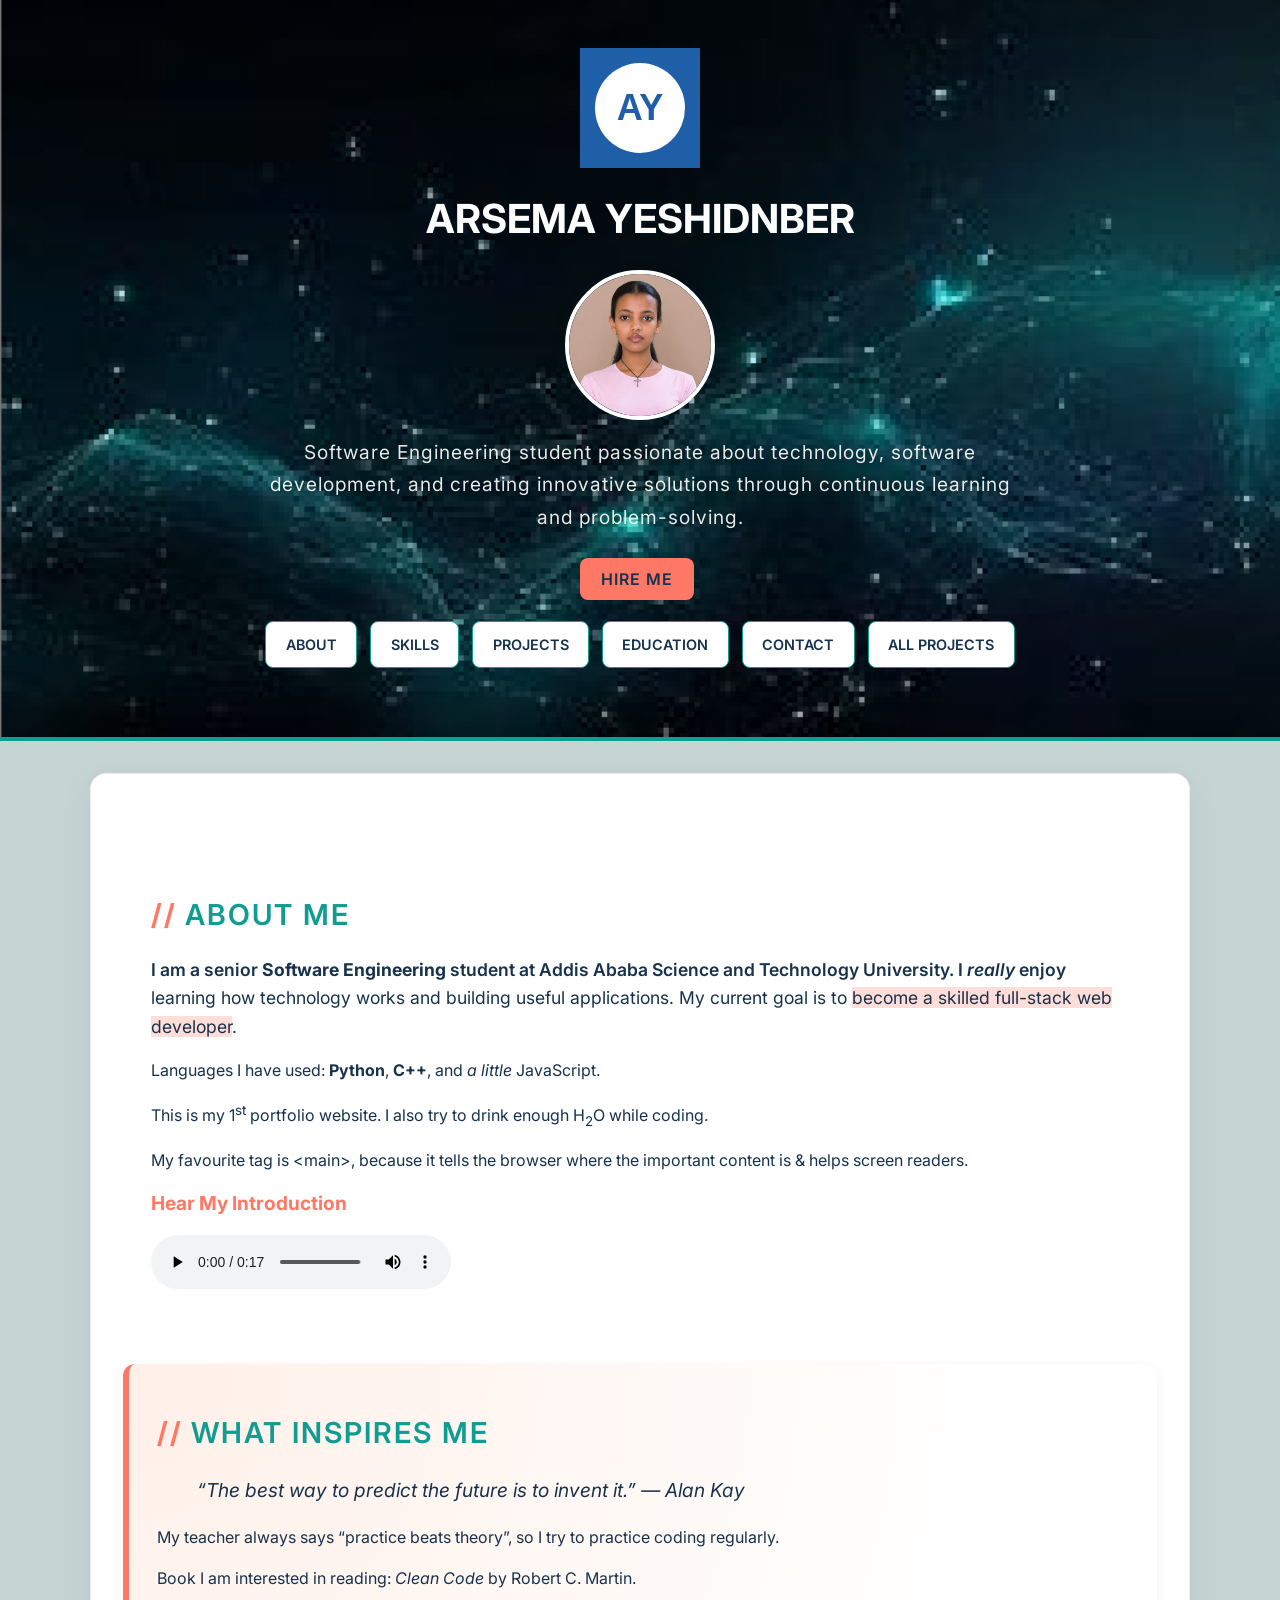
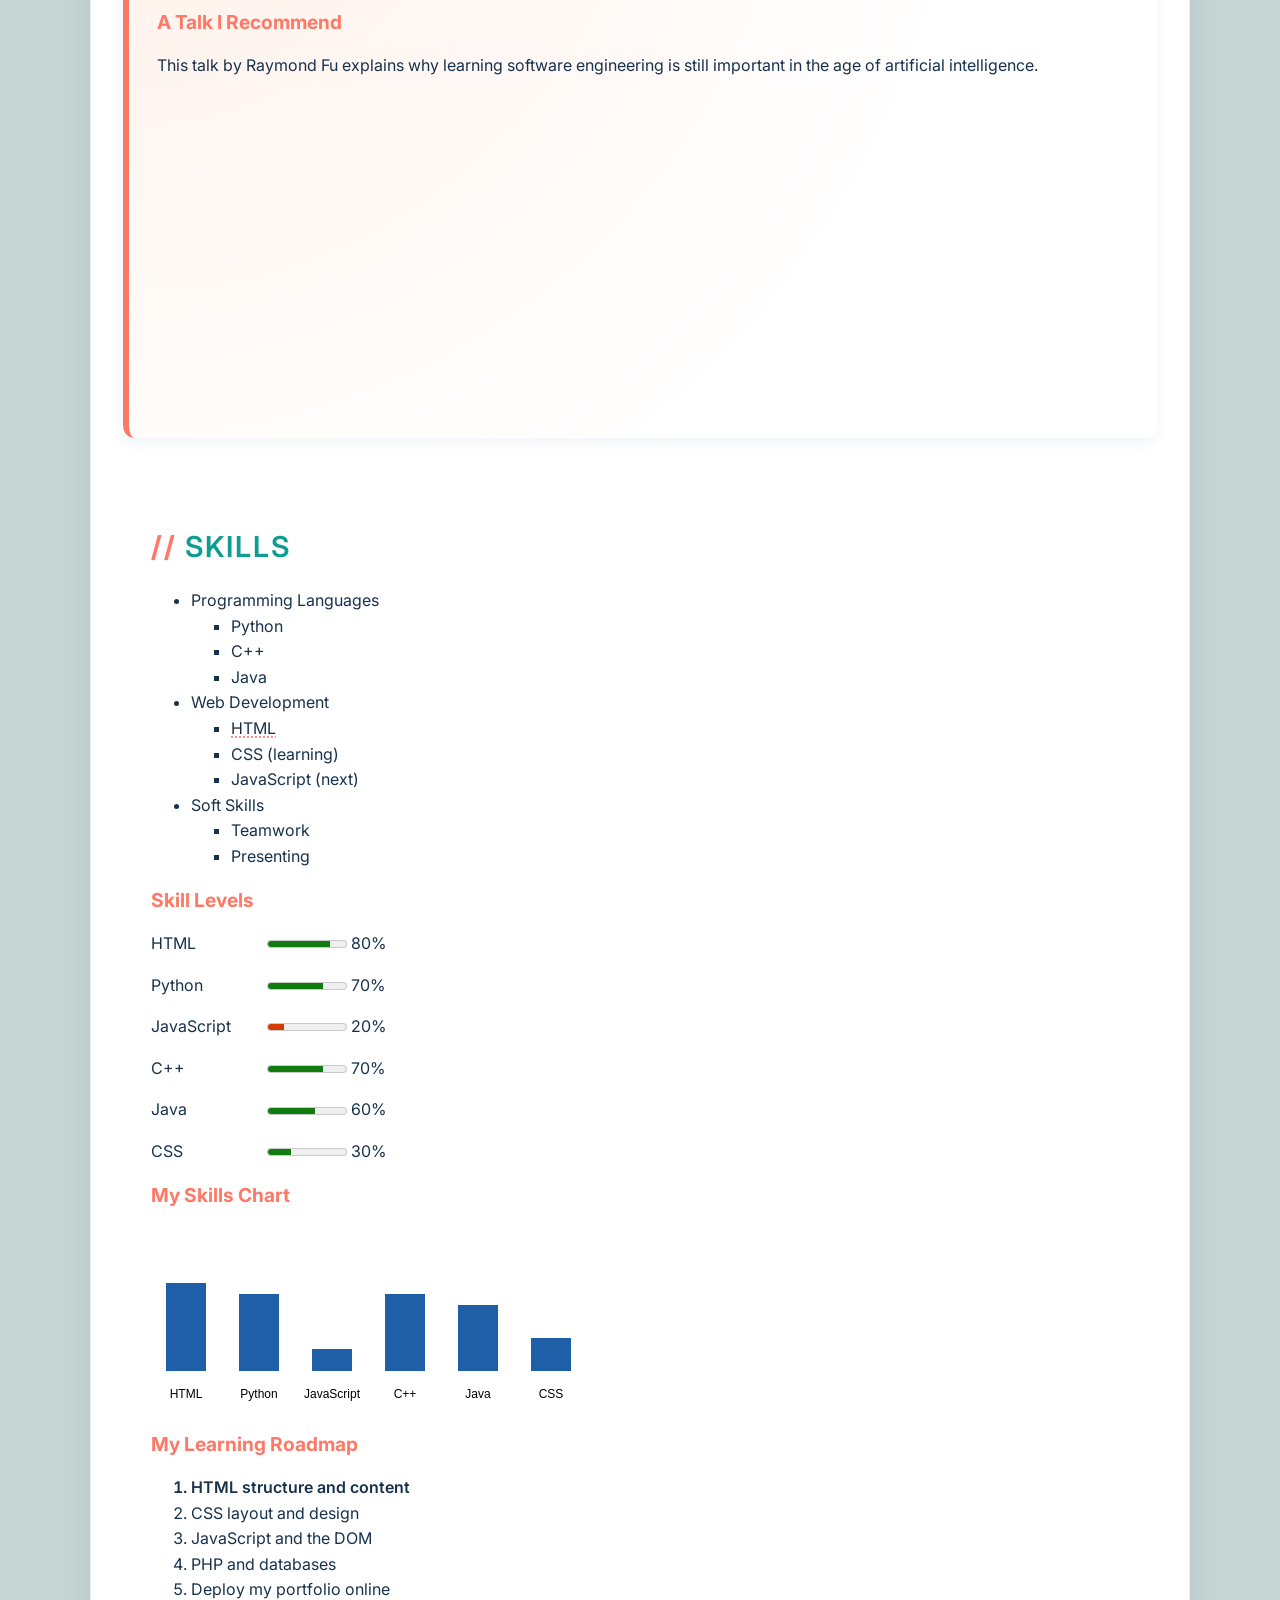
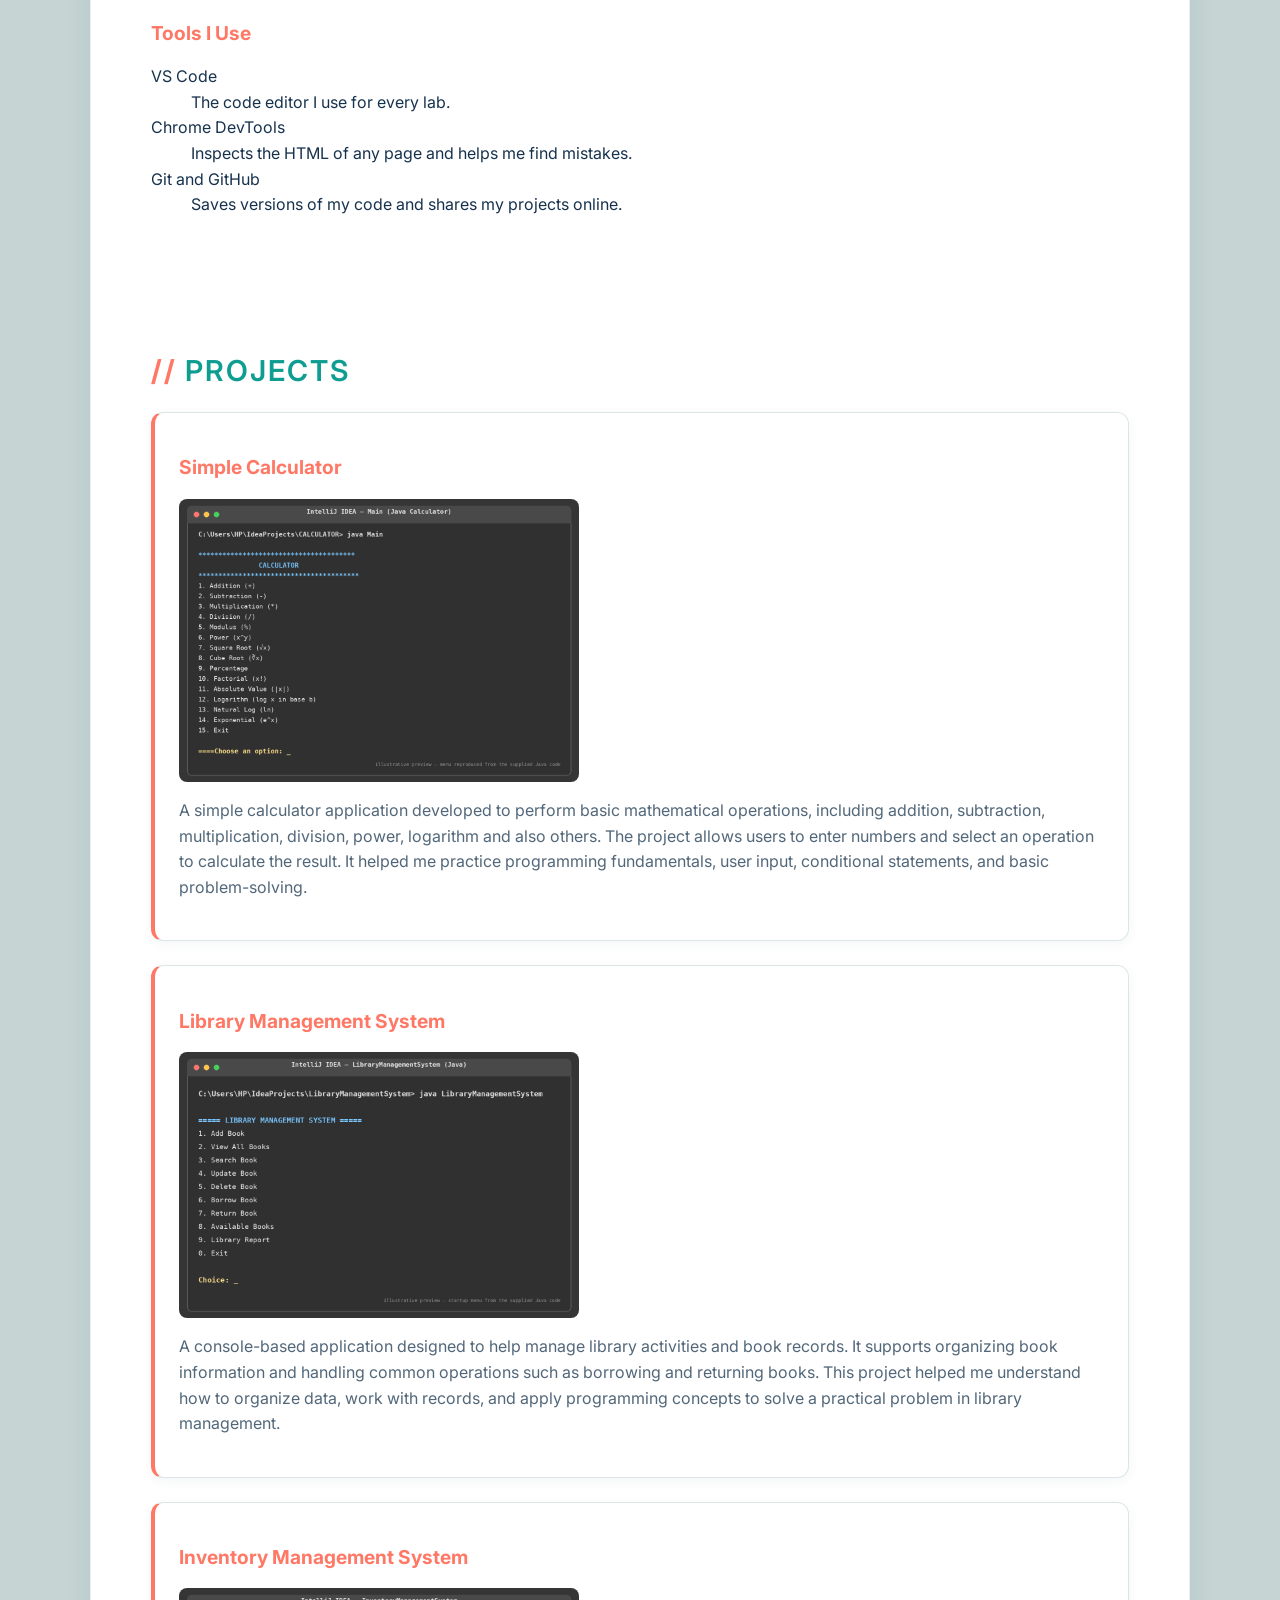
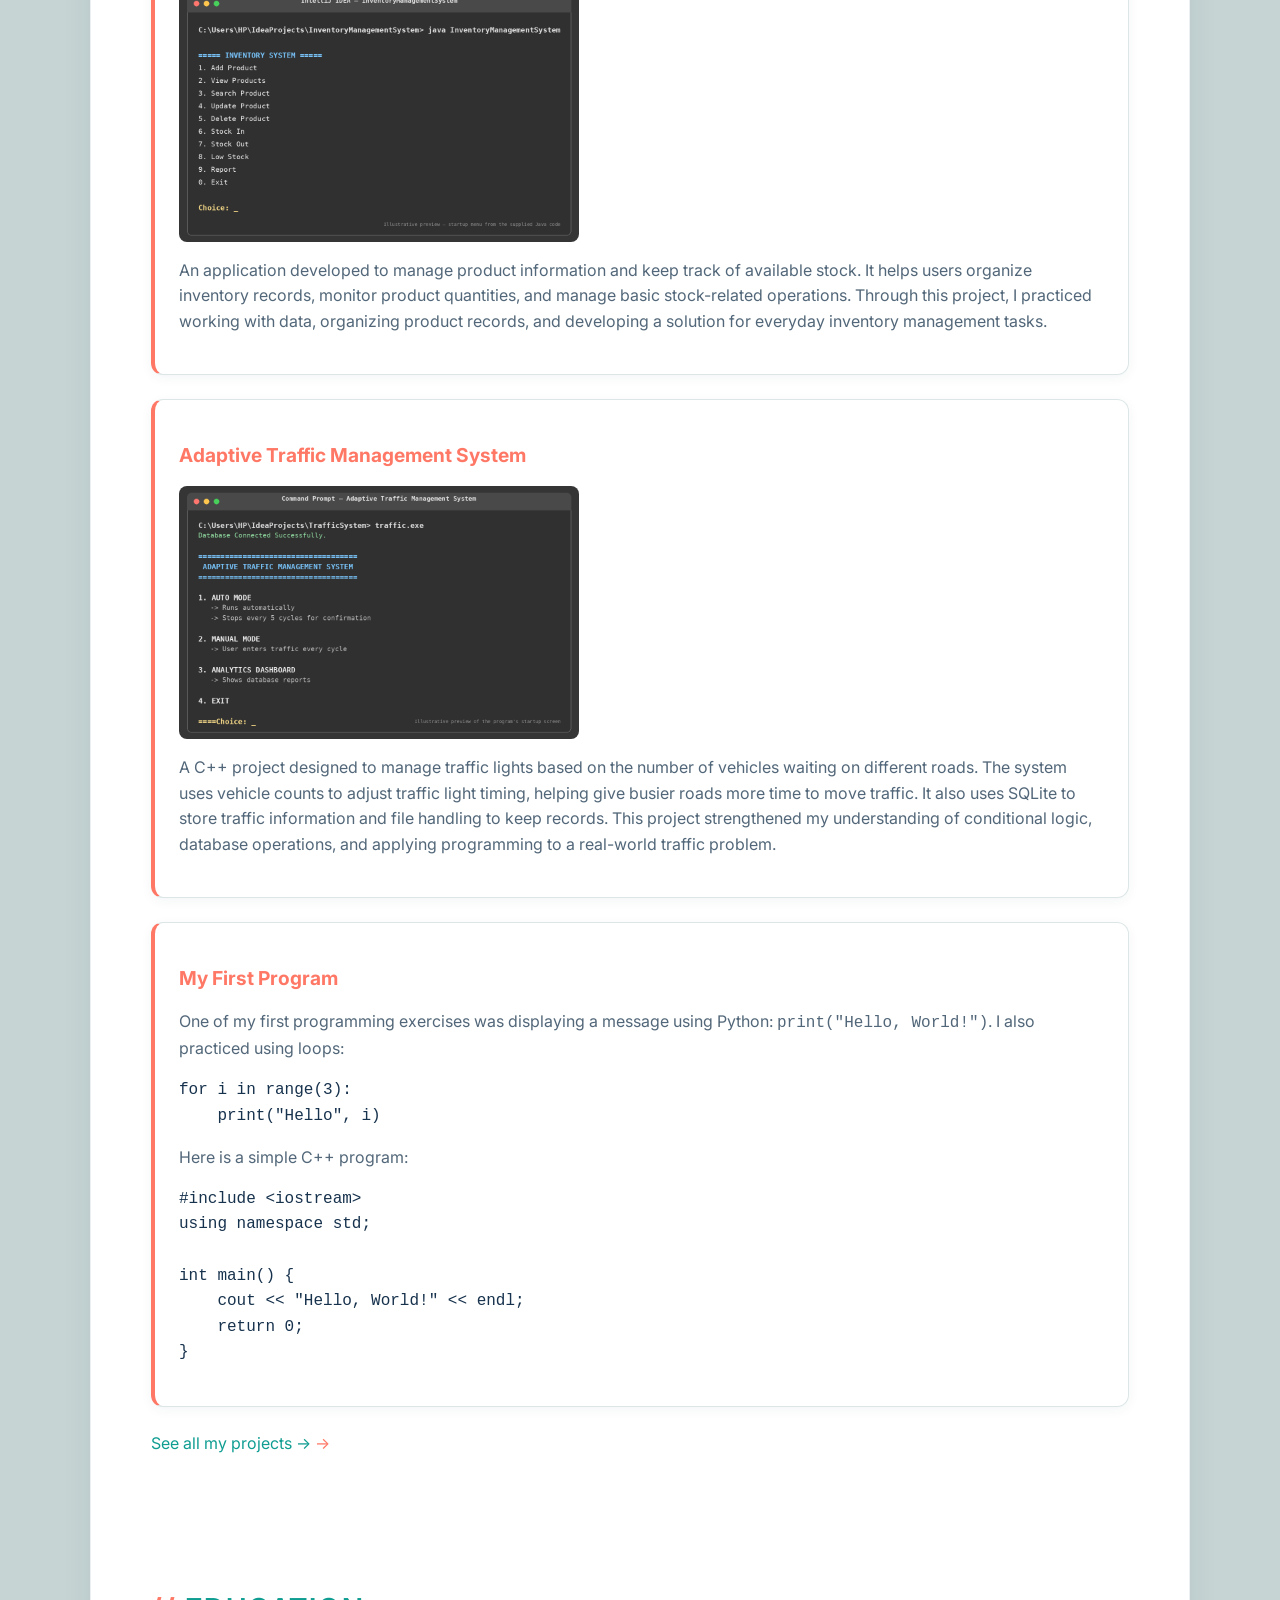
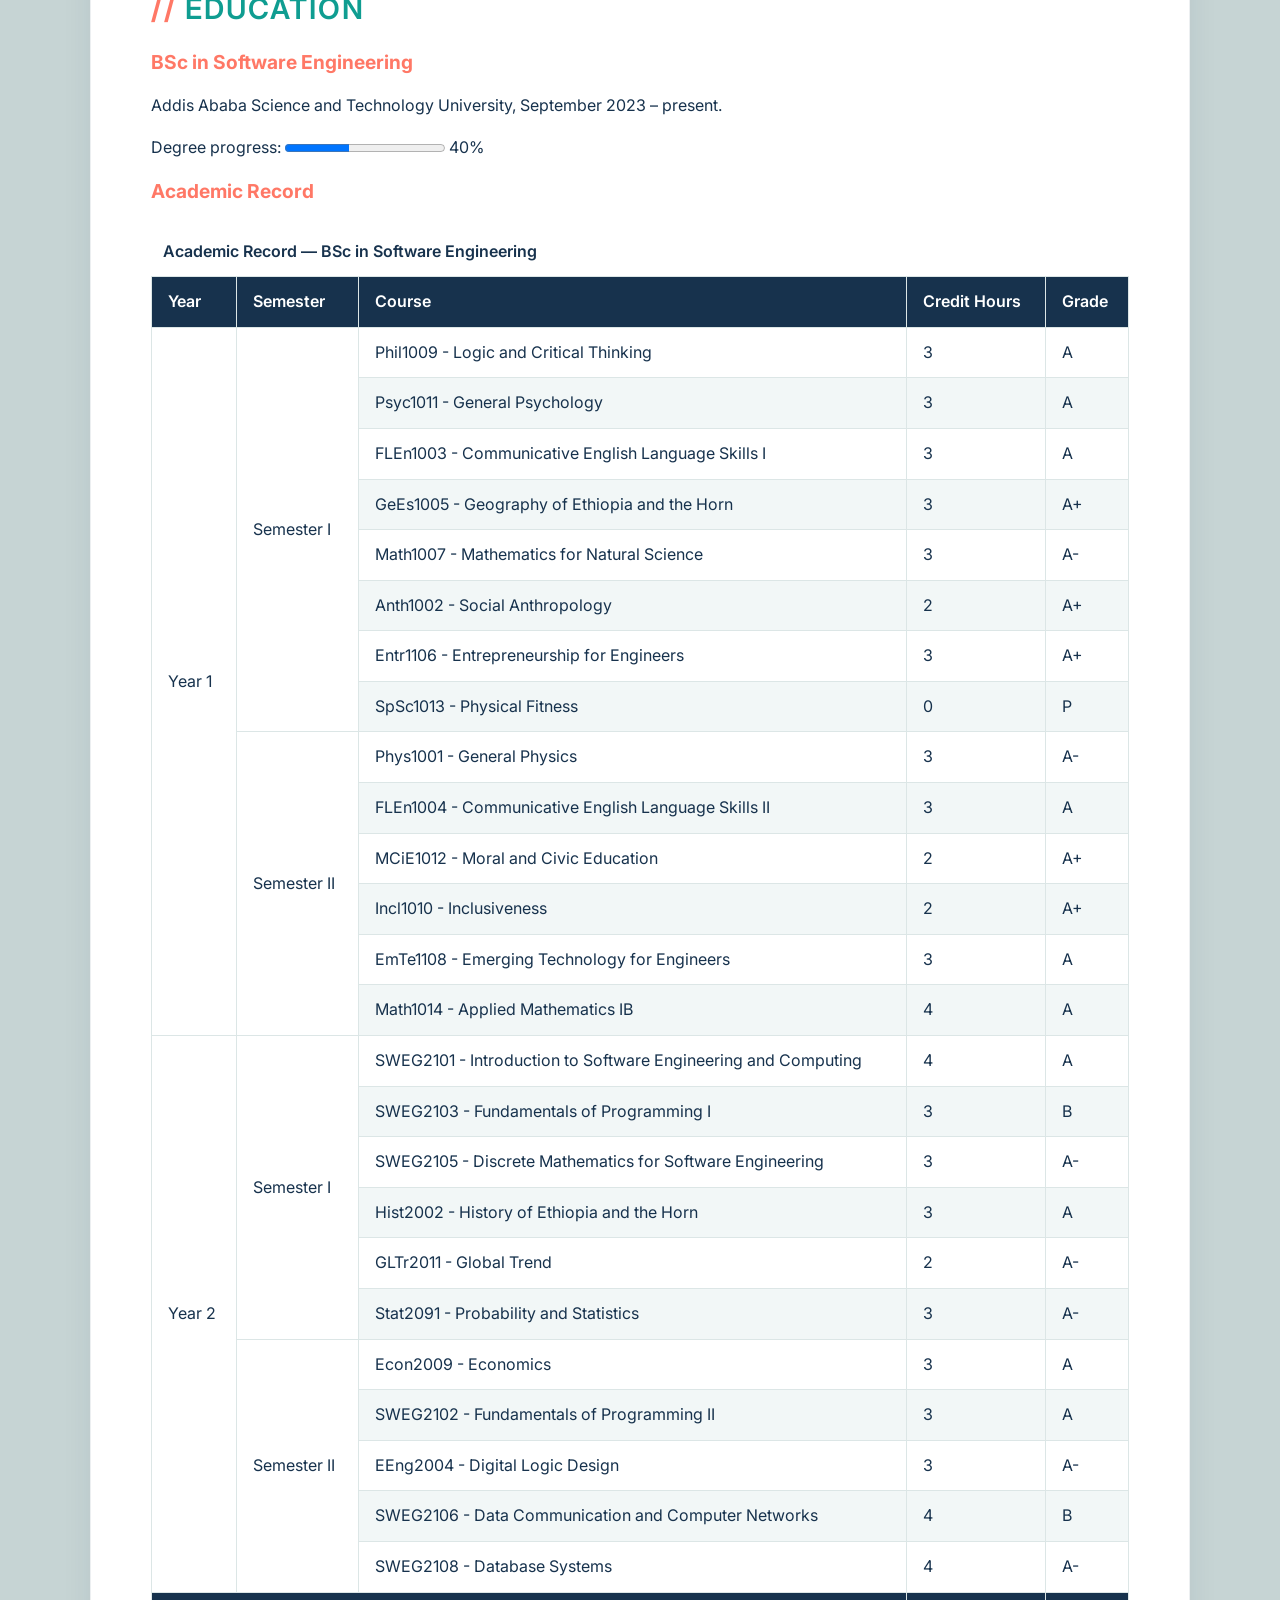
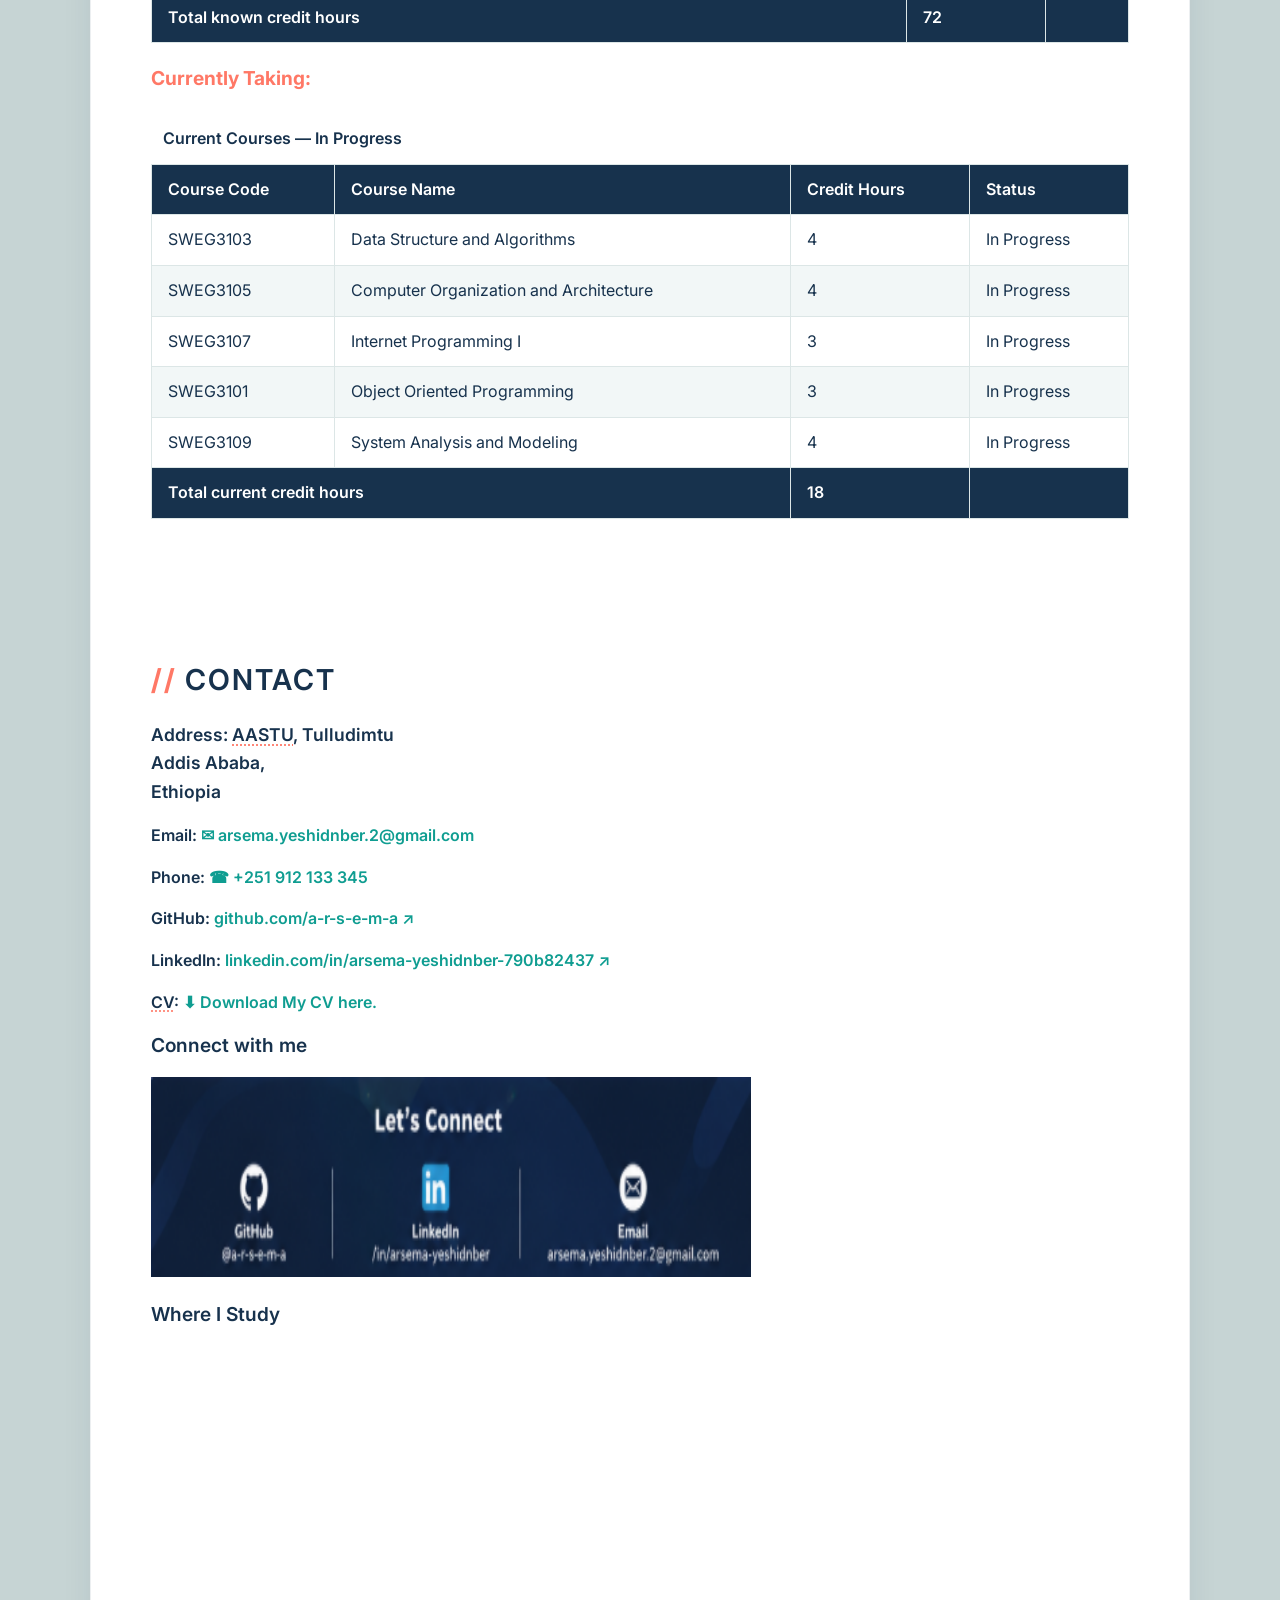
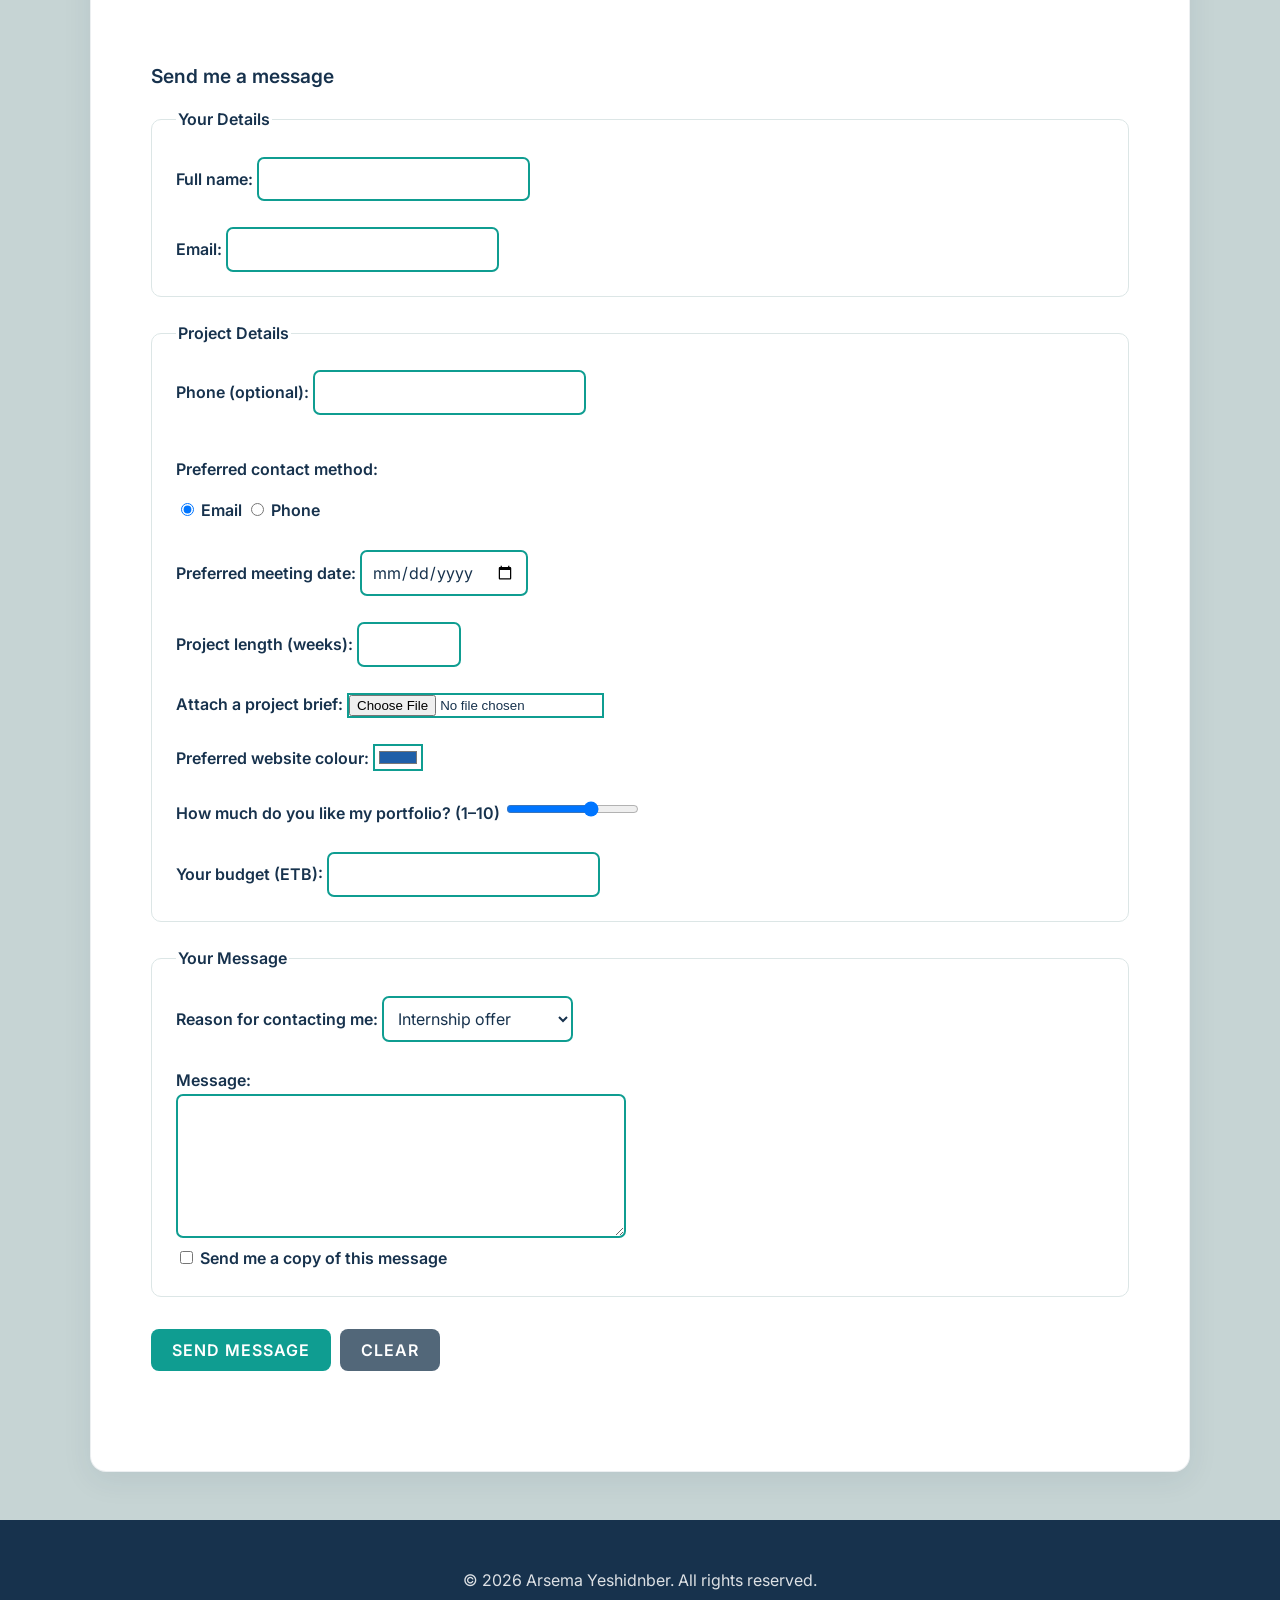
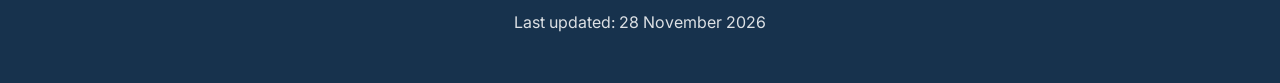
<file: index.html>
<!DOCTYPE html>
<html lang="en">
<head>
    <meta charset="UTF-8">

    <meta name="viewport" content="width=device-width, initial-scale=1.0">

    <meta name="description" content="Portfolio of Arsema Yeshidnber, Software Engineering student at Addis Ababa Science and Technology University, showcasing skills, education, and software projects.">

    <meta name="keywords" content="Arsema Yeshidnber, portfolio, software engineering, web developer, HTML, Java, Python, C++">

    <meta name="author" content="Arsema Yeshidnber">

    <title>Arsema Yeshidnber | Portfolio</title>

    <link rel="icon" type="image/png" href="image/favicon.png">
    
    <link href="https://fonts.googleapis.com/css2?family=Inter:wght@400;600;700&display=swap" rel="stylesheet">
    <link rel="stylesheet" href="css/style.css">

</head>
<body>

<header>

    <canvas id="logo" width="120" height="120">
        Arsema Yeshidnber logo
    </canvas>

    <h1> ARSEMA YESHIDNBER </h1>

    <img src="image\Profile pic.jpg"
         alt="Portrait of Arsema Yeshidnber"
         title="Arsema Yeshidnber"
         width="200"
         height="200">

    <p class="tagline">
    Software Engineering student passionate about technology, software development, and creating innovative solutions through continuous learning and problem-solving.
    </p>

    <button type="button"
            class="btn"
            onclick="document.getElementById('hireDialog').showModal()">
        Hire me
    </button>

    <dialog id="hireDialog">

        <h2>Available for Internships</h2>

        <p>
            I am available for internships and freelance web projects from June 2027.
        </p>

        <p>
            <a href="#contact">Send me a message</a>
            or
            <a href="files/cv.pdf" download>download my CV</a>.
        </p>

        <button type="button"
                onclick="document.getElementById('hireDialog').close()">
            Close
        </button>

    </dialog>

    <nav>
        <a href="#about">About</a> 
        <a href="#skills">Skills</a> 
        <a href="#projects">Projects</a> 
        <a href="#education">Education</a> 
        <a href="#contact">Contact</a> 
        <a href="project.html">All Projects</a>
    </nav>
</header>

<main>

    <section id="about">
        <h2>About Me</h2>

        <p>
            I am a senior <strong>Software Engineering</strong> student at Addis Ababa Science and Technology University.
            I <em>really</em> enjoy learning how technology works and building useful applications.
            My current goal is to <mark>become a skilled full-stack web developer</mark>.
        </p>

        <p>
            Languages I have used:
            <b>Python</b>, <b>C++</b>, and <i>a little</i> JavaScript.
        </p>

        <p>
            This is my 1<sup>st</sup> portfolio website.
            I also try to drink enough H<sub>2</sub>O while coding.
        </p>

        <p>
            My favourite tag is &lt;main&gt;, because it tells the browser
            where the important content is &amp; helps screen readers.
        </p>

        
        <h3>Hear My Introduction</h3>

        <audio controls>
            <source src="media/intro.mp3" type="audio/mpeg">
            Your browser does not support the audio element.
        </audio>

    </section>

    <aside>
        <h2>What Inspires Me</h2>

        <blockquote>
            “The best way to predict the future is to invent it.” — Alan Kay
        </blockquote>

        <p>
            My teacher always says <q>practice beats theory</q>, so I try to practice coding regularly.
        </p>

        <p>
            Book I am interested in reading:
            <cite>Clean Code</cite> by Robert C. Martin.
        </p>

    
        <h3>A Talk I Recommend</h3>

        <p>
            This talk by Raymond Fu explains why learning software engineering
            is still important in the age of artificial intelligence.
        </p>

        <iframe
            src="https://www.youtube.com/embed/w4rG5GY9IlA"
            width="560"
            height="315"
            title="Learning Software Engineering During the Era of AI by Raymond Fu"
            allowfullscreen>
        </iframe>

    </aside>

    <section id="skills">
        <h2>Skills</h2>

        <ul>
            <li>Programming Languages
                <ul>
                    <li>Python</li>
                    <li>C++</li>
                    <li>Java</li>
                </ul>
            </li>

            <li>Web Development
                <ul >
                    <li><abbr title="HyperText Markup Language">HTML</abbr></li>
                    <li>CSS (learning)</li>
                    <li>JavaScript (next)</li>
                </ul>
            </li>

            <li>Soft Skills
                <ul>
                    <li>Teamwork</li>
                    <li>Presenting</li>
                </ul>
            </li>
        </ul>

        <h3>Skill Levels</h3>


        <p>
            <label for="lvl-html">HTML</label>
            <meter id="lvl-html" value="0.8" min="0" max="1">80%</meter>
            80%
        </p>

        <p>
            <label for="lvl-python">Python</label>
            <meter id="lvl-python" value="0.7" min="0" max="1">70%</meter>
            70%
        </p>

        <p>
            <label for="lvl-js">JavaScript</label>
            <meter id="lvl-js"
                   value="0.2"
                   min="0"
                   max="1"
                   low="0.3"
                   high="0.7"
                   optimum="1">20%</meter>
            20%
        </p>

        <p>
            <label for="lvl-cpp">C++</label>
            <meter id="lvl-cpp" value="0.7" min="0" max="1">70%</meter>
            70%
        </p>

        <p>
            <label for="lvl-java">Java</label>
            <meter id="lvl-java" value="0.6" min="0" max="1">60%</meter>
            60%
        </p>

        <p>
            <label for="lvl-css">CSS</label>
            <meter id="lvl-css" value="0.3" min="0" max="1">30%</meter>
            30%
        </p>


        <h3>My Skills Chart</h3>

        <canvas id="skillChart" width="600" height="180">
            A bar chart showing my HTML, Python, JavaScript, C++, Java,
            CSS, Teamwork, and Presenting skill levels.
        </canvas>

        <h3>My Learning Roadmap</h3>

        <ol>
            <li>HTML structure and content</li>
            <li>CSS layout and design</li>
            <li>JavaScript and the DOM</li>
            <li>PHP and databases</li>
            <li>Deploy my portfolio online</li>
        </ol>

        <h3>Tools I Use</h3>

        <dl>
            <dt>VS Code</dt>
            <dd>The code editor I use for every lab.</dd>

            <dt>Chrome DevTools</dt>
            <dd>Inspects the HTML of any page and helps me find mistakes.</dd>

            <dt>Git and GitHub</dt>
            <dd>Saves versions of my code and shares my projects online.</dd>
        </dl>
    </section>

    <section id="projects">
        <h2>Projects</h2>

        <article class="card">
            <h3>Simple Calculator</h3>

            <img src="image/Project - Simple calculator.png"
                 alt="Simple Calculator project screenshot"
                 width="400"
                 height="250">

            <p>
                A simple calculator application developed to perform basic mathematical operations,
                including addition, subtraction, multiplication, division, power, logarithm and also others. The project allows
                users to enter numbers and select an operation to calculate the result. It helped
                me practice programming fundamentals, user input, conditional statements, and
                basic problem-solving.
            </p>
        </article>

        <article class="card">
            <h3>Library Management System</h3>

            <img src="image/Project - Library management system.png"
                 alt="Library Management System screenshot"
                 width="400"
                 height="250">
                 

            <p>
                A console-based application designed to help manage library activities and book
                records. It supports organizing book information and handling common operations
                such as borrowing and returning books. This project helped me understand how to
                organize data, work with records, and apply programming concepts to solve a
                practical problem in library management.
            </p>
        </article >

        <article class="card">
            <h3>Inventory Management System</h3>

            <img src="image/Project - Inventory management system.png"
                 alt="Inventory Management System screenshot"
                 width="400"
                 height="250">
               

            <p>
                An application developed to manage product information and keep track of available
                stock. It helps users organize inventory records, monitor product quantities, and
                manage basic stock-related operations. Through this project, I practiced working
                with data, organizing product records, and developing a solution for everyday
                inventory management tasks.
            </p>
        </article>

        <article class="card">
            <h3>Adaptive Traffic Management System</h3>

            <img src="image/Project - Adaptive traffic management system.png"
                 alt="Adaptive Traffic Management System screenshot"
                 width="400"
                 height="250">
                 

            <p>
                A C++ project designed to manage traffic lights based on the number of vehicles
                waiting on different roads. The system uses vehicle counts to adjust traffic light
                timing, helping give busier roads more time to move traffic. It also uses SQLite
                to store traffic information and file handling to keep records. This project
                strengthened my understanding of conditional logic, database operations, and
                applying programming to a real-world traffic problem.
            </p>
        </article>

        <article class="card">
            <h3>My First Program</h3>

            <p>
                One of my first programming exercises was displaying
                a message using Python:
                <code>print("Hello, World!")</code>.
                I also practiced using loops:
            </p>

            <pre><code>for i in range(3):
    print("Hello", i)</code></pre>

            <p>Here is a simple C++ program:</p>

            <pre><code>#include &lt;iostream&gt;
using namespace std;

int main() {
    cout &lt;&lt; "Hello, World!" &lt;&lt; endl;
    return 0;
}</code></pre>
        </article>

        <p>
            <a href="project.html">See all my projects →</a>
        </p>
    </section>

    <section id="education">
        <h2>Education</h2>

        <h3>BSc in Software Engineering</h3>

        <p>
            Addis Ababa Science and Technology University,
            <time datetime="2023-09">September 2023</time> – present.
        </p>

        <p>
            <label for="degree">Degree progress:</label>

            <progress id="degree" value="40" max="100">
                40%
            </progress>

            40%
        </p>

        <h3>Academic Record</h3>

        <table>
            <caption>Academic Record — BSc in Software Engineering</caption>

            <thead>
                <tr>
                    <th>Year</th>
                    <th>Semester</th>
                    <th>Course</th>
                    <th>Credit Hours</th>
                    <th>Grade</th>
                </tr>
            </thead>

            <tbody>
                <tr>
                    <td rowspan="14">Year 1</td>
                    <td rowspan="8">Semester I</td>
                    <td>Phil1009 - Logic and Critical Thinking</td>
                    <td>3</td>
                    <td>A</td>
                </tr>
                <tr>
                    <td>Psyc1011 - General Psychology</td>
                    <td>3</td>
                    <td>A</td>
                </tr>
                <tr>
                    <td>FLEn1003 - Communicative English Language Skills I</td>
                    <td>3</td>
                    <td>A</td>
                </tr>
                <tr>
                    <td>GeEs1005 - Geography of Ethiopia and the Horn</td>
                    <td>3</td>
                    <td>A+</td>
                </tr>
                <tr>
                    <td>Math1007 - Mathematics for Natural Science</td>
                    <td>3</td>
                    <td>A-</td>
                </tr>
                <tr>
                    <td>Anth1002 - Social Anthropology</td>
                    <td>2</td>
                    <td>A+</td>
                </tr>
                <tr>
                    <td>Entr1106 - Entrepreneurship for Engineers</td>
                    <td>3</td>
                    <td>A+</td>
                </tr>
                <tr>
                    <td>SpSc1013 - Physical Fitness</td>
                    <td>0</td>
                    <td>P</td>
                </tr>

                <tr>
                    <td rowspan="6">Semester II</td>
                    <td>Phys1001 - General Physics</td>
                    <td>3</td>
                    <td>A-</td>
                </tr>
                <tr>
                    <td>FLEn1004 - Communicative English Language Skills II</td>
                    <td>3</td>
                    <td>A</td>
                </tr>
                <tr>
                    <td>MCiE1012 - Moral and Civic Education</td>
                    <td>2</td>
                    <td>A+</td>
                </tr>
                <tr>
                    <td>Incl1010 - Inclusiveness</td>
                    <td>2</td>
                    <td>A+</td>
                </tr>
                <tr>
                    <td>EmTe1108 - Emerging Technology for Engineers</td>
                    <td>3</td>
                    <td>A</td>
                </tr>
                <tr>
                    <td>Math1014 - Applied Mathematics IB</td>
                    <td>4</td>
                    <td>A</td>
                </tr>

                <tr>
                    <td rowspan="11">Year 2</td>
                    <td rowspan="6">Semester I</td>
                    <td>SWEG2101 - Introduction to Software Engineering and Computing</td>
                    <td>4</td>
                    <td>A</td>
                </tr>
                <tr>
                    <td>SWEG2103 - Fundamentals of Programming I</td>
                    <td>3</td>
                    <td>B</td>
                </tr>
                <tr>
                    <td>SWEG2105 - Discrete Mathematics for Software Engineering</td>
                    <td>3</td>
                    <td>A-</td>
                </tr>
                <tr>
                    <td>Hist2002 - History of Ethiopia and the Horn</td>
                    <td>3</td>
                    <td>A</td>
                </tr>
                <tr>
                    <td>GLTr2011 - Global Trend</td>
                    <td>2</td>
                    <td>A-</td>
                </tr>
                <tr>
                    <td>Stat2091 - Probability and Statistics</td>
                    <td>3</td>
                    <td>A-</td>
                </tr>

                <tr>
                    <td rowspan="5">Semester II</td>
                    <td>Econ2009 - Economics</td>
                    <td>3</td>
                    <td>A</td>
                </tr>
                <tr>
                    <td>SWEG2102 - Fundamentals of Programming II</td>
                    <td>3</td>
                    <td>A</td>
                </tr>
                <tr>
                    <td>EEng2004 - Digital Logic Design</td>
                    <td>3</td>
                    <td>A-</td>
                </tr>
                <tr>
                    <td>SWEG2106 - Data Communication and Computer Networks</td>
                    <td>4</td>
                    <td>B</td>
                </tr>
                <tr>
                    <td>SWEG2108 - Database Systems</td>
                    <td>4</td>
                    <td>A-</td>
                </tr>
            </tbody>

            <tfoot>
                <tr>
                    <th colspan="3">Total known credit hours </th>
                    <th>72</th>
                    <th></th>
                </tr>
            </tfoot>
        </table>

        <h3>Currently Taking:</h3>

        <table>
            <caption>Current Courses — In Progress</caption>

            <thead>
                <tr>
                    <th>Course Code</th>
                    <th>Course Name</th>
                    <th>Credit Hours</th>
                    <th>Status</th>
                </tr>
            </thead>

            <tbody>
                <tr>
                    <td>SWEG3103</td>
                    <td>Data Structure and Algorithms</td>
                    <td>4</td>
                    <td>In Progress</td>
                </tr>
                <tr>
                    <td>SWEG3105</td>
                    <td>Computer Organization and Architecture</td>
                    <td>4</td>
                    <td>In Progress</td>
                </tr>
                <tr>
                    <td>SWEG3107</td>
                    <td>Internet Programming I</td>
                    <td>3</td>
                    <td>In Progress</td>
                </tr>
                <tr>
                    <td>SWEG3101</td>
                    <td>Object Oriented Programming</td>
                    <td>3</td>
                    <td>In Progress</td>
                </tr>
                <tr>
                    <td>SWEG3109</td>
                    <td>System Analysis and Modeling</td>
                    <td>4</td>
                    <td>In Progress</td>
                </tr>
            </tbody>

            <tfoot>
                <tr>
                    <th colspan="2">Total current credit hours</th>
                    <th>18</th>
                    <th></th>
                </tr>
            </tfoot>
        </table>
    </section>

    <section id="contact">
        <h2>Contact</h2>

        <p>
            Address: <abbr title="Addis Ababa Science and Technology University">AASTU</abbr>, Tulludimtu<br>
            Addis Ababa,<br>
            Ethiopia
        </p>

        <p>
            Email:
            <a href="mailto:arsema.yeshidnber.2@gmail.com">arsema.yeshidnber.2@gmail.com</a>
        </p>

        <p>
            Phone:
            <a href="tel:+251912133345">+251&nbsp;912&nbsp;133&nbsp;345</a>
        </p>

        <p>
            GitHub:
            <a href="https://github.com/a-r-s-e-m-a">github.com/a-r-s-e-m-a</a>
        </p>

        <p>
            LinkedIn:
            <a href="https://www.linkedin.com/in/arsema-yeshidnber-790b82437">
                linkedin.com/in/arsema-yeshidnber-790b82437
            </a>
        </p>

        <p>
            <abbr title="Curriculum Vitae">CV</abbr>:
            <a href="files/cv.pdf" download>
                Download My CV here.
            </a>
        </p>

        <h3>Connect with me</h3>

        <img src="image/Connect banner.png"
             alt="Connect with me on GitHub, LinkedIn, and Email"
             usemap="#connectmap"
             width="600"
             height="200">

        <map name="connectmap">
            <area shape="rect"
                  coords="20,40,180,160"
                  href="https://github.com/a-r-s-e-m-a"
                  alt="GitHub">

            <area shape="circle"
                  coords="300,100,70"
                  href="https://www.linkedin.com/in/arsema-yeshidnber-790b82437"
                  alt="LinkedIn">

            <area shape="rect"
                  coords="420,40,580,160"
                  href="mailto:arsema.yeshidnber.2@gmail.com"
                  alt="Email">
        </map>

        <h3>Where I Study</h3>

        <iframe
            src="https://maps.google.com/maps?q=Addis%20Ababa%20Science%20and%20Technology%20University%2C%20Addis%20Ababa%2C%20Ethiopia&output=embed"
            width="600"
            height="300"
            title="Map of Addis Ababa Science and Technology University campus">
        </iframe>

        <h3>Send me a message</h3>

        <form action="thank-you.html" method="post" enctype="multipart/form-data">

            <fieldset>
                <legend>Your Details</legend>

                <label for="fullname">Full name:</label>
                <input type="text" id="fullname" name="fullname" required>

                <br><br>

                <label for="email">Email:</label>
                <input type="email" id="email" name="email" required>
            </fieldset>

            <fieldset>
                <legend>Project Details</legend>

                <label for="phone">Phone (optional):</label>
                <input type="text"
                       id="phone"
                       name="phone"
                       pattern="0[79][0-9]{8}"
                       title="10 digits starting with 09 or 07">

                <br><br>

                <p>Preferred contact method:</p>

                <input type="radio"
                       id="by-email"
                       name="contact-method"
                       value="email"
                       checked>

                <label for="by-email">Email</label>

                <input type="radio"
                       id="by-phone"
                       name="contact-method"
                       value="phone">

                <label for="by-phone">Phone</label>

                <br><br>

                <label for="meeting">Preferred meeting date:</label>
                <input type="date"
                       id="meeting"
                       name="meeting"
                       min="2026-11-01">

                <br><br>

                <label for="weeks">Project length (weeks):</label>
                <input type="number"
                       id="weeks"
                       name="weeks"
                       min="1"
                       max="52"
                       step="1">

                <br><br>

                <label for="brief">Attach a project brief:</label>
                <input type="file"
                       id="brief"
                       name="brief">

                <br><br>

                <label for="colour">Preferred website colour:</label>
                <input type="color"
                       id="colour"
                       name="colour"
                       value="#1f5fa8">

                <br><br>

                <label for="rating">How much do you like my portfolio? (1–10)</label>
                <input type="range"
                       id="rating"
                       name="rating"
                       min="1"
                       max="10"
                       value="7">

                <br><br>

                <label for="budget">Your budget (ETB):</label>
                <input type="number"
                       id="budget"
                       name="budget"
                       min="1000"
                       step="500">

            </fieldset>

            <fieldset>
                <legend>Your Message</legend>

                <label for="reason">Reason for contacting me:</label>

                <select id="reason" name="reason" required>
                    <optgroup label="Work">
                        <option value="internship">Internship offer</option>
                        <option value="freelance">Freelance project</option>
                        <option value="job">Full-time job</option>
                    </optgroup>

                    <optgroup label="Study">
                        <option value="group-project">Group project</option>
                        <option value="tutoring">Tutoring</option>
                    </optgroup>

                    <option value="other">Other</option>
                </select>

                <br><br>

                <label for="message">Message:</label>
                <br>

                <textarea id="message"
                          name="message"
                          rows="6"
                          cols="40"
                          required></textarea>

                <br>

                <input type="checkbox"
                       id="copy"
                       name="copy"
                       value="yes">

                <label for="copy">Send me a copy of this message</label>

            </fieldset>

            <button type="submit" class="btn">Send Message</button>
            <button type="reset" class="btn btn-secondary">Clear</button>

        </form>

    </section>

</main>

<footer>
    <p>&copy; 2026 Arsema Yeshidnber. All rights reserved.</p>

    <p>
        Last updated:
        <time datetime="2026-11-28">28 November 2026</time>
    </p>
</footer>

<script>

    const canvas = document.getElementById('logo');
    const ctx = canvas.getContext('2d');

    ctx.fillStyle = "#1f5fa8";
    ctx.fillRect(0, 0, 120, 120);

    ctx.beginPath();
    ctx.arc(60, 60, 45, 0, 2 * Math.PI);
    ctx.fillStyle = "white";
    ctx.fill();

    ctx.fillStyle = "#1f5fa8";
    ctx.font = "bold 36px Arial";
    ctx.textAlign = "center";
    ctx.textBaseline = "middle";
    ctx.fillText("AY", 60, 62);

    const chart = document.getElementById('skillChart');
    const chartCtx = chart.getContext('2d');

    chartCtx.fillStyle = "#1f5fa8";

    chartCtx.fillRect(15, 145 - 88, 40, 88);

    chartCtx.fillRect(88, 145 - 77, 40, 77);

    chartCtx.fillRect(161, 145 - 22, 40, 22);

    chartCtx.fillRect(234, 145 - 77, 40, 77);

    chartCtx.fillRect(307, 145 - 66, 40, 66);

    chartCtx.fillRect(380, 145 - 33, 40, 33);

    chartCtx.fillStyle = "#000000";
    chartCtx.font = "12px Arial";
    chartCtx.textAlign = "center";
    chartCtx.textBaseline = "bottom";

    chartCtx.fillText("HTML", 35, 175);
    chartCtx.fillText("Python", 108, 175);
    chartCtx.fillText("JavaScript", 181, 175);
    chartCtx.fillText("C++", 254, 175);
    chartCtx.fillText("Java", 327, 175);
    chartCtx.fillText("CSS", 400, 175);
    
</script>

</body>
</html>
</file>
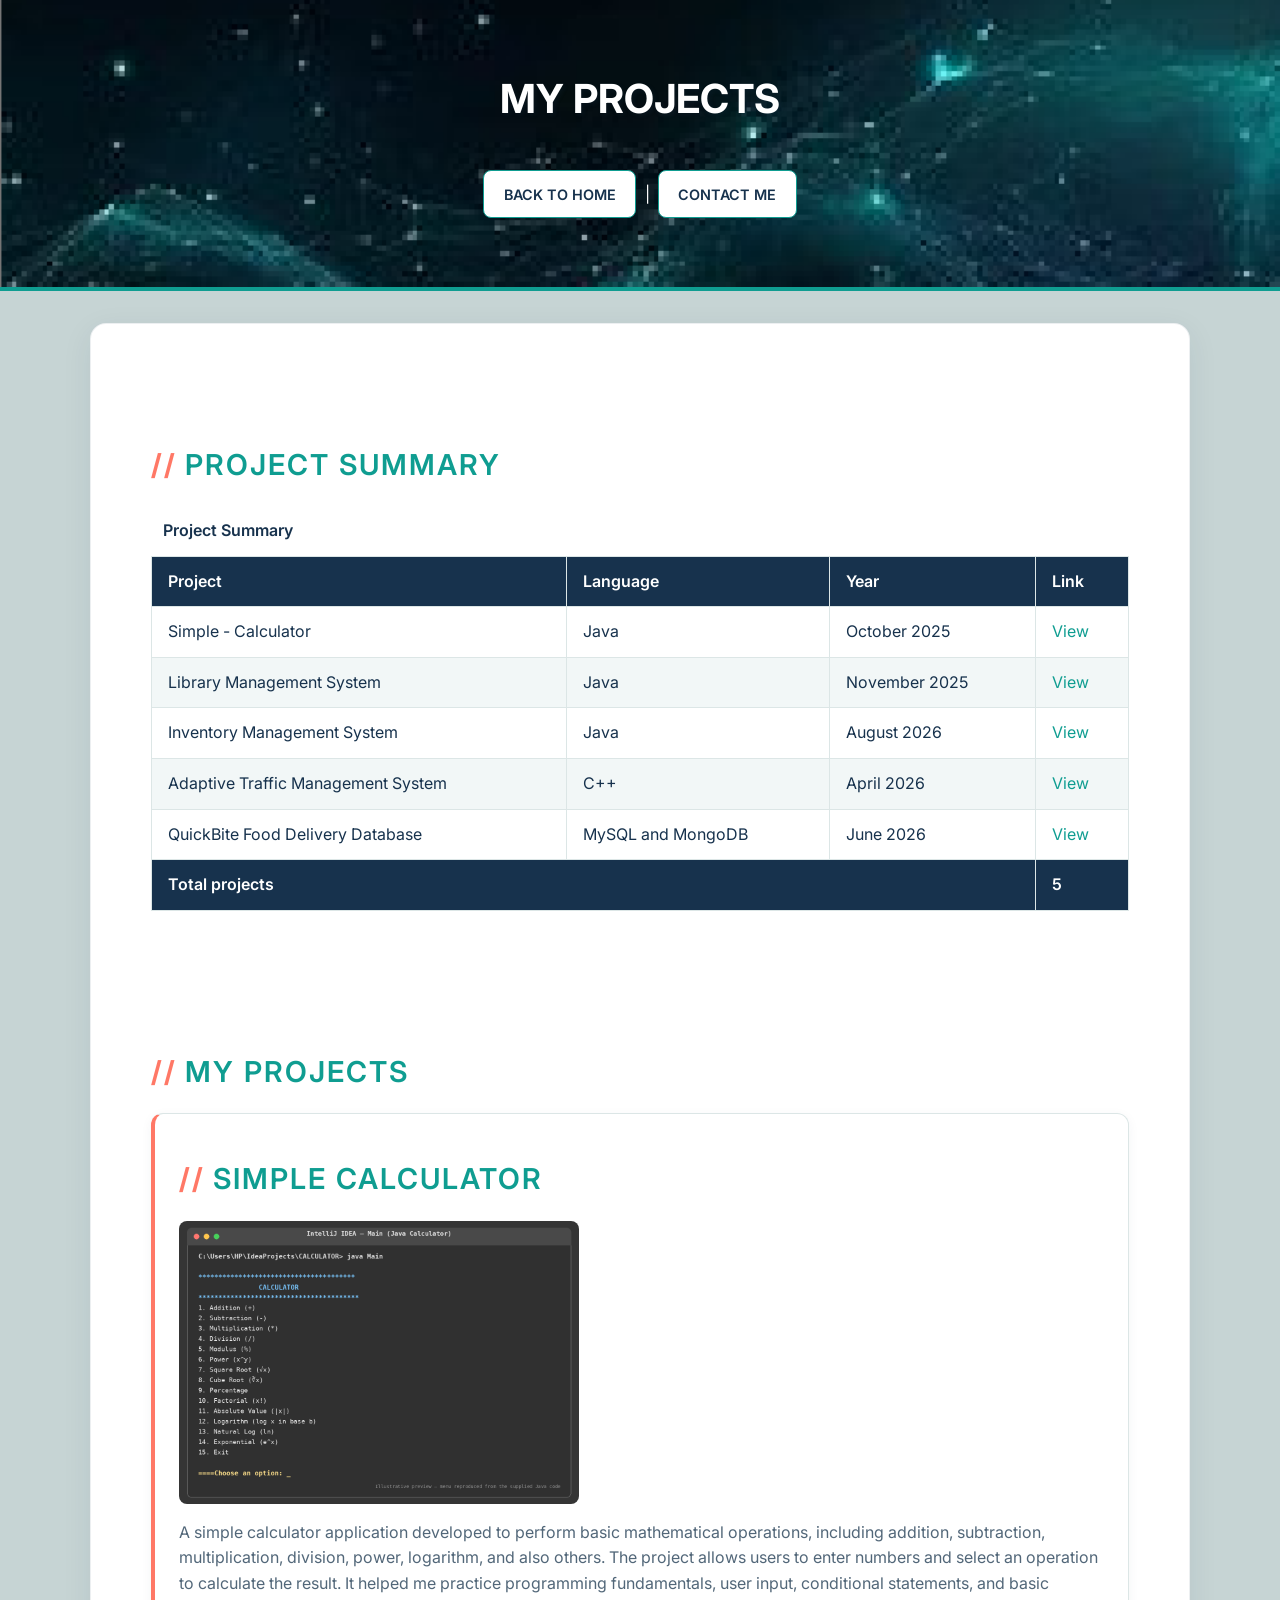
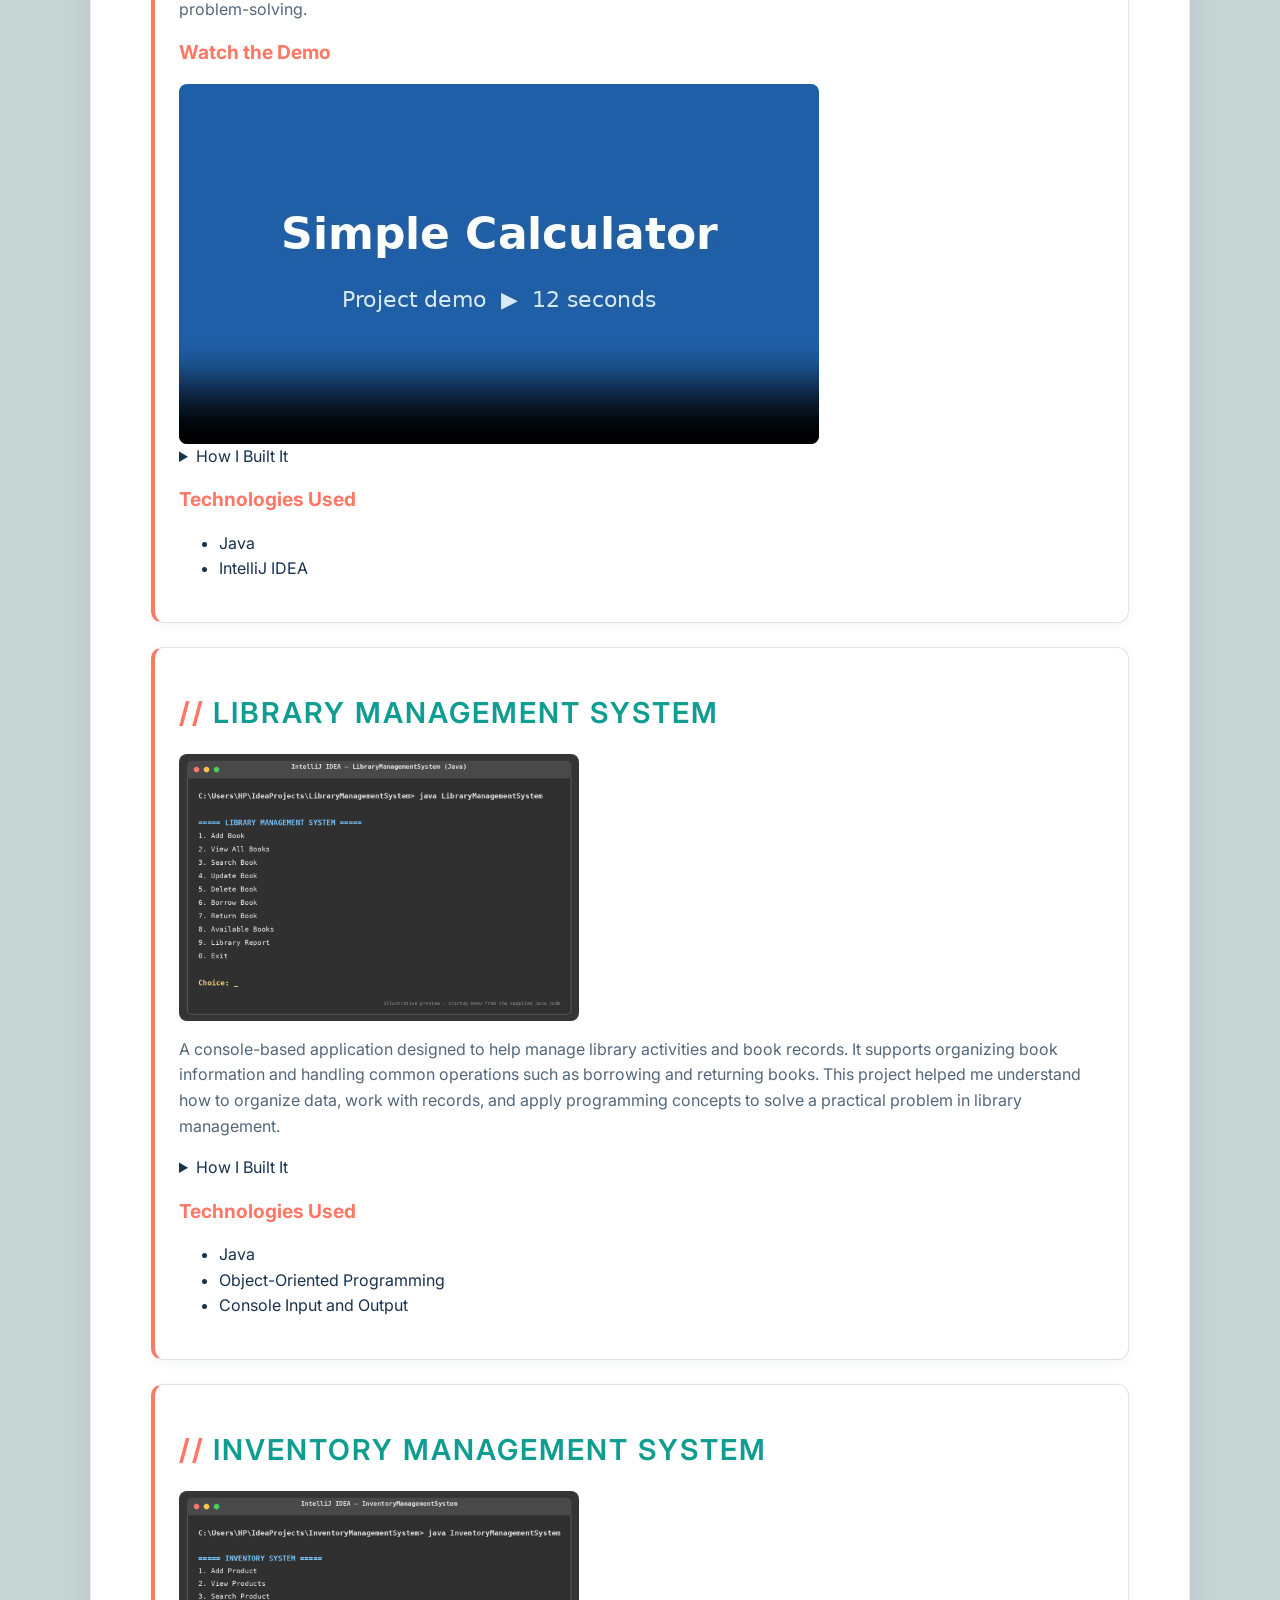
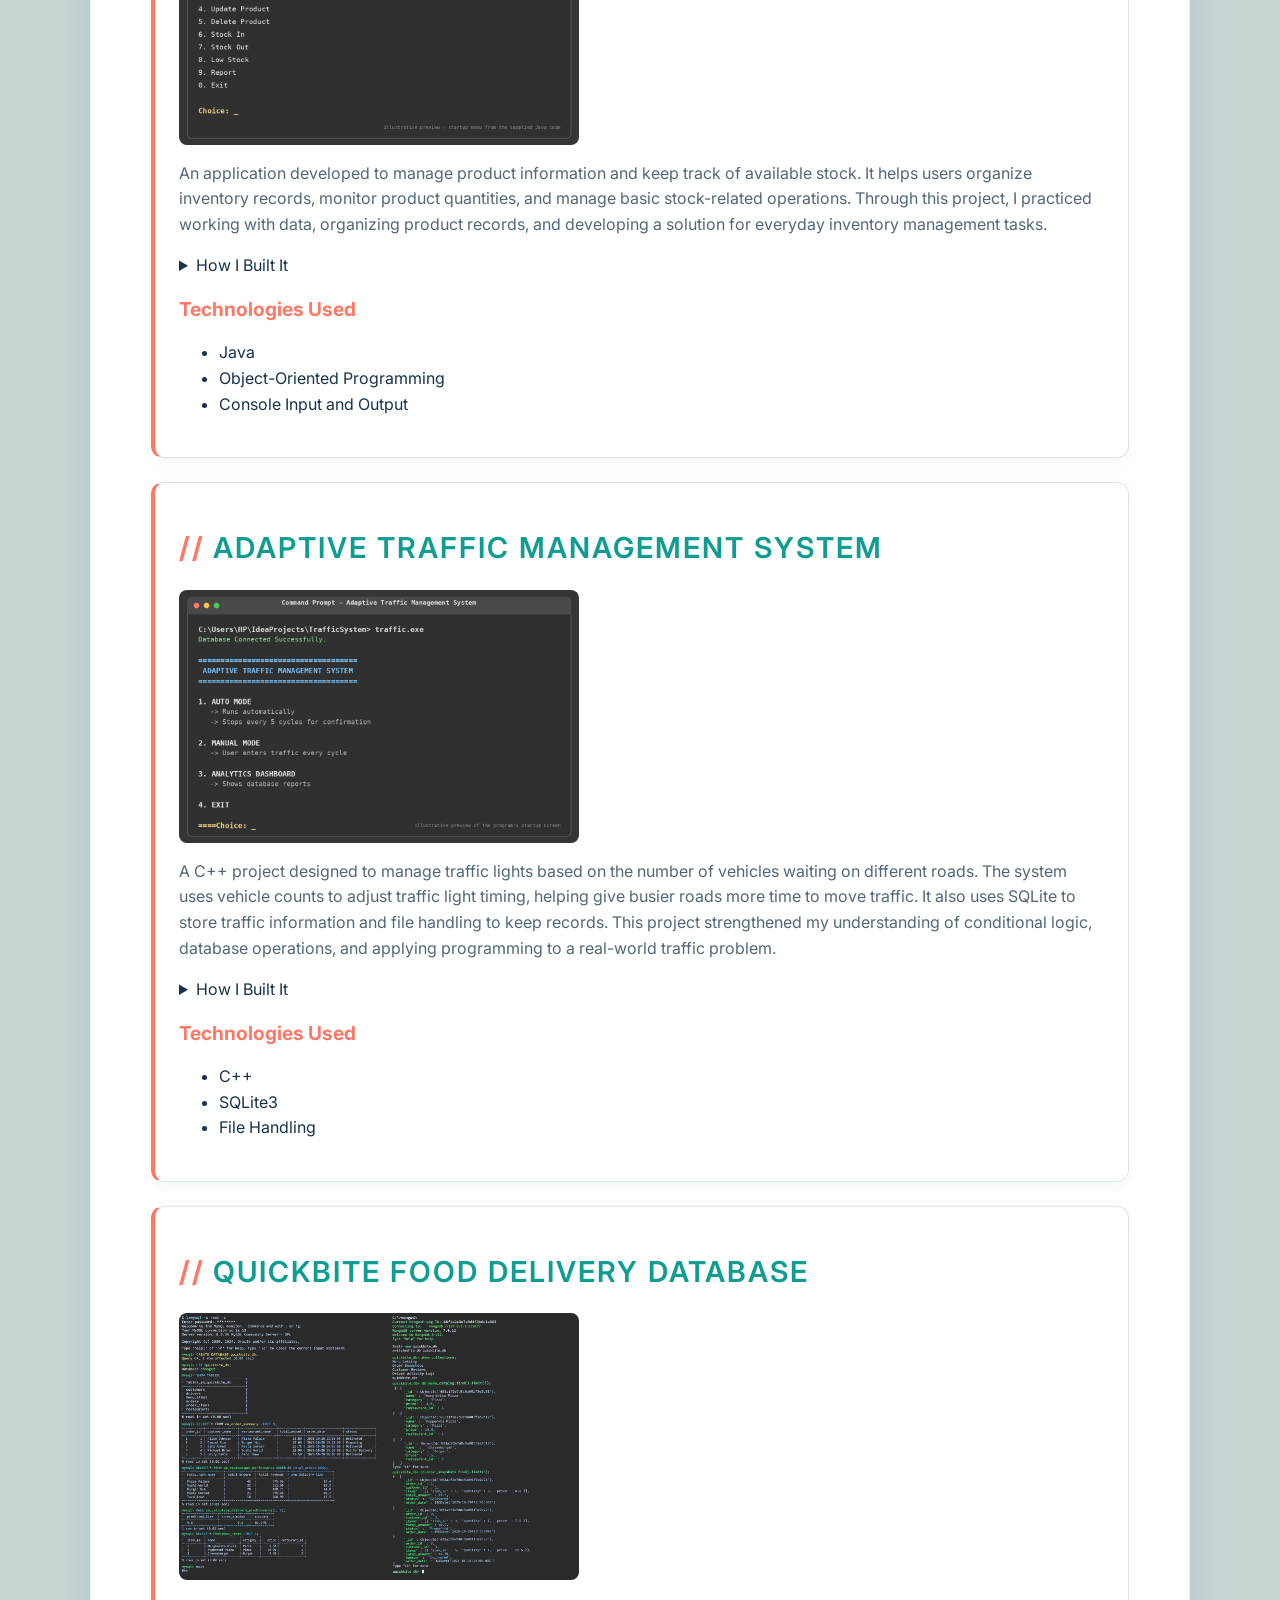
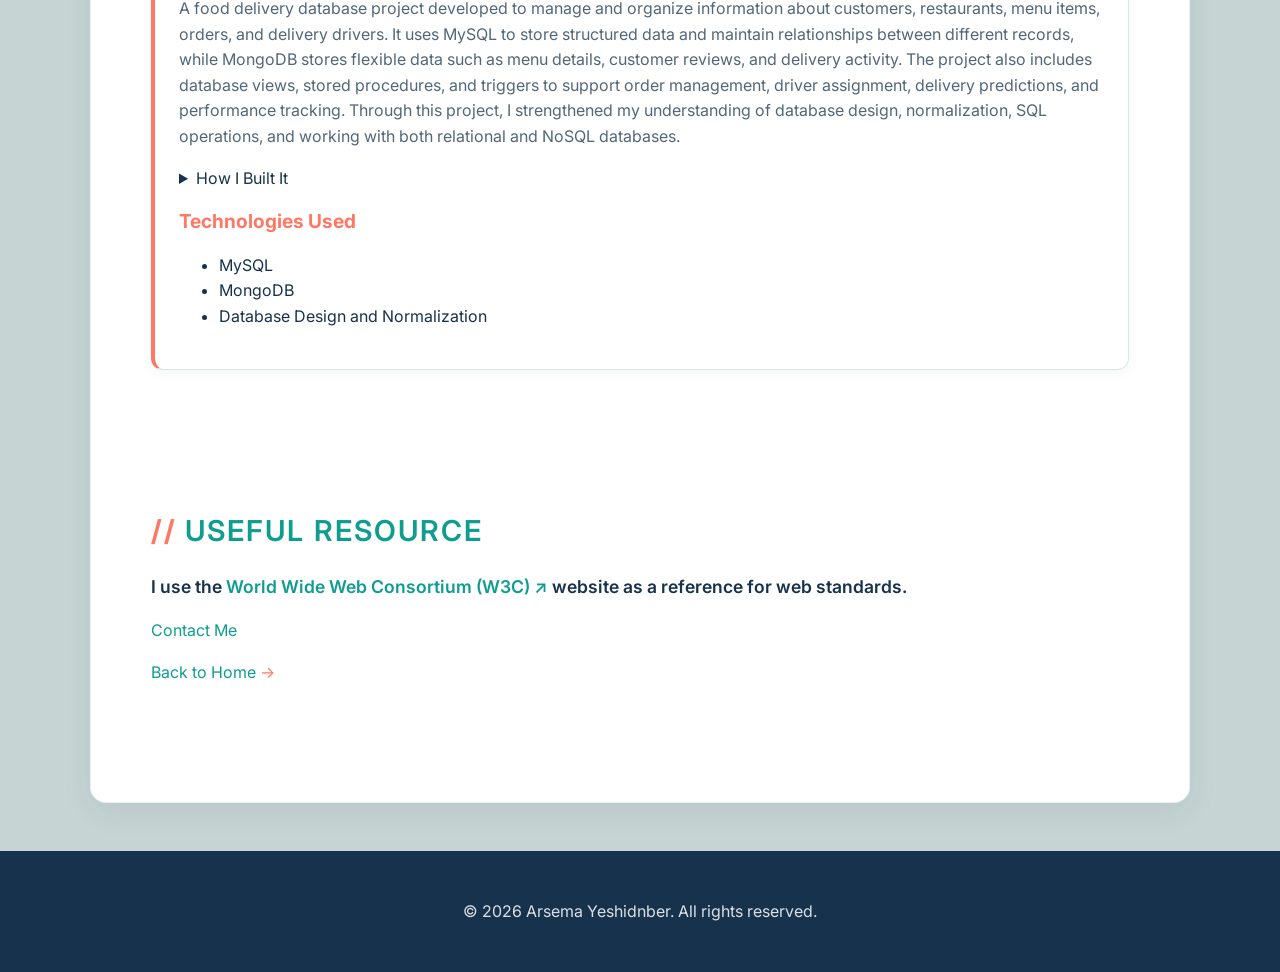
<file: project.html>
<!DOCTYPE html>
<html lang="en">

<head>
    <meta charset="UTF-8">

    <meta name="viewport" content="width=device-width, initial-scale=1.0">

    <meta name="description" content="Projects developed by Arsema Yeshidnber, a Software Engineering student.">

    <meta name="keywords" content="Arsema Yeshidnber, projects, Java, C++, MySQL, MongoDB">

    <meta name="author" content="Arsema Yeshidnber">

    <title>Projects | Arsema Yeshidnber</title>

    <link rel="icon" type="image/png" href="./image/favicon.png">
    
    <link href="https://fonts.googleapis.com/css2?family=Inter:wght@400;600;700&display=swap" rel="stylesheet">
    <link rel="stylesheet" href="css/style.css">

</head>

<body>

    <header>
        <h1>MY PROJECTS</h1>

        <nav>
            <a href="index.html">Back to Home</a>
            |
            <a href="index.html#contact">Contact Me</a>
        </nav>
    </header>

    <main>

        <section id="project-summary">

            <h2>Project Summary</h2>

            <table>
                <caption>Project Summary</caption>

                <thead>
                    <tr>
                        <th>Project</th>
                        <th>Language</th>
                        <th>Year</th>
                        <th>Link</th>
                    </tr>
                </thead>

                <tbody>
                    <tr>
                        <td>Simple - Calculator</td>
                        <td>Java</td>
                        <td><time datetime="2025-10">October 2025</time></td>
                        <td><a href="#calculator">View</a></td>
                    </tr>

                    <tr>
                        <td>Library Management System</td>
                        <td>Java</td>
                        <td><time datetime="2025-11">November 2025</time></td>
                        <td><a href="#library">View</a></td>
                    </tr>

                    <tr>
                        <td>Inventory Management System</td>
                        <td>Java</td>
                        <td><time datetime="2026-08">August 2026</time></td>
                        <td><a href="#inventory">View</a></td>
                    </tr>

                    <tr>
                        <td>Adaptive Traffic Management System</td>
                        <td>C++</td>
                        <td><time datetime="2026-04">April 2026</time></td>
                        <td><a href="#traffic">View</a></td>
                    </tr>

                    <tr>
                        <td>QuickBite Food Delivery Database</td>
                        <td>MySQL and MongoDB</td>
                        <td><time datetime="2026-06">June 2026</time></td>
                        <td><a href="#quickbite">View</a></td>
                    </tr>
                </tbody>

                <tfoot>
                    <tr>
                        <th colspan="3">Total projects</th>
                        <th>5</th>
                    </tr>
                </tfoot>
            </table>

        </section>

        <section id="all-projects">

            <h2>My Projects</h2>

            <article id="calculator" class="card">

                <h2>Simple Calculator</h2>

                <img src="image/Project - Simple calculator.png"
                     alt="Simple Calculator project screenshot"
                     width="400"
                     height="250">
                   
                <p>
                    A simple calculator application developed to perform basic mathematical operations,
                    including addition, subtraction, multiplication, division, power, logarithm, and also others. The project allows
                    users to enter numbers and select an operation to calculate the result. It helped
                    me practice programming fundamentals, user input, conditional statements, and
                    basic problem-solving.
                </p>

                <h3>Watch the Demo</h3>

                <video controls
                       poster="image/project-demo-poster.jpg"
                       width="640"
                       height="360">

                    <source src="media/project-demo.mp4" type="video/mp4">
                    <source src="media/project-demo.webm" type="video/webm">

                    <track src="media/project-demo.vtt"
                           kind="captions"
                           srclang="en"
                           label="English"
                           default>

                    Your browser does not support the video tag.
                </video>

                <details>
                    <summary>How I Built It</summary>

                    <ol>
                        <li>Created a new project and prepared the program structure.</li>
                        <li>Accepted two numbers from the user.</li>
                        <li>Added operations for addition, subtraction, multiplication, and division.</li>
                        <li>Displayed the calculated result to the user.</li>
                    </ol>
                </details>

                <h3>Technologies Used</h3>

                <ul>
                    <li>Java</li>
                    <li>IntelliJ IDEA</li>
                </ul>

            </article>

            <article id="library" class="card">

                <h2>Library Management System</h2>

                <img src="image/Project - Library management system.png"
                     alt="Library Management System screenshot"
                     width="400"
                     height="250">
             

                <p>
                    A console-based application designed to help manage library activities and book
                    records. It supports organizing book information and handling common operations
                    such as borrowing and returning books. This project helped me understand how to
                    organize data, work with records, and apply programming concepts to solve a
                    practical problem in library management.
                </p>

                <details>
                    <summary>How I Built It</summary>

                    <ol>
                        <li>Designed the main menu for the library system.</li>
                        <li>Created options for adding and viewing books.</li>
                        <li>Added functionality for borrowing books.</li>
                        <li>Added functionality for returning borrowed books.</li>
                    </ol>
                </details>

                <h3>Technologies Used</h3>

                <ul>
                    <li>Java</li>
                    <li>Object-Oriented Programming</li>
                    <li>Console Input and Output</li>
                </ul>

            </article>

            <article id="inventory" class="card">

                <h2>Inventory Management System</h2>

                <img src="image/Project - Inventory management system.png"
                     alt="Inventory Management System screenshot"
                     width="400"
                     height="250">
              

                <p>
                    An application developed to manage product information and keep track of available
                    stock. It helps users organize inventory records, monitor product quantities, and
                    manage basic stock-related operations. Through this project, I practiced working
                    with data, organizing product records, and developing a solution for everyday
                    inventory management tasks.
                </p>

                <details>
                    <summary>How I Built It</summary>

                    <ol>
                        <li>Created the program structure and product information.</li>
                        <li>Added functionality for registering new products.</li>
                        <li>Implemented options for updating product information.</li>
                        <li>Added functionality for tracking available stock.</li>
                    </ol>
                </details>

                <h3>Technologies Used</h3>

                <ul>
                    <li>Java</li>
                    <li>Object-Oriented Programming</li>
                    <li>Console Input and Output</li>
                </ul>

            </article>

            <article id="traffic" class="card">

                <h2>Adaptive Traffic Management System</h2>

                <img src="image/Project - Adaptive traffic management system.png"
                     alt="Adaptive Traffic Management System screenshot"
                     width="400"
                     height="250">
                

                <p>
                    A C++ project designed to manage traffic lights based on the number of vehicles
                    waiting on different roads. The system uses vehicle counts to adjust traffic light
                    timing, helping give busier roads more time to move traffic. It also uses SQLite
                    to store traffic information and file handling to keep records. This project
                    strengthened my understanding of conditional logic, database operations, and
                    applying programming to a real-world traffic problem.
                </p>

                <details>
                    <summary>How I Built It</summary>

                    <ol>
                        <li>Designed the system to represent four traffic lanes.</li>
                        <li>Collected vehicle information for each lane.</li>
                        <li>Implemented traffic light timing based on vehicle numbers.</li>
                        <li>Used a database and file handling to store traffic information and records.</li>
                    </ol>
                </details>

                <h3>Technologies Used</h3>

                <ul>
                    <li>C++</li>
                    <li>SQLite3</li>
                    <li>File Handling</li>
                </ul>

            </article>

            <article id="quickbite" class="card">

                <h2>QuickBite Food Delivery Database</h2>

                <img src="image/Project - Quickbite database.png"
                     alt="Screenshot of my QuickBite Food Delivery Database project"
                     width="400"
                     height="250">

                <p>
                    A food delivery database project developed to manage and organize
                    information about customers, restaurants, menu items, orders, and
                    delivery drivers. It uses MySQL to store structured data and maintain
                    relationships between different records, while MongoDB stores flexible
                    data such as menu details, customer reviews, and delivery activity.
                    The project also includes database views, stored procedures, and
                    triggers to support order management, driver assignment, delivery
                    predictions, and performance tracking. Through this project, I
                    strengthened my understanding of database design, normalization,
                    SQL operations, and working with both relational and NoSQL databases.
                </p>

                <details>
                    <summary>How I Built It</summary>

                    <ol>
                        <li>Identified the main entities and requirements of the food delivery platform.</li>
                        <li>Designed and organized the relational database tables.</li>
                        <li>Implemented database operations using MySQL.</li>
                        <li>Used MongoDB to manage document-based information and collections.</li>
                    </ol>
                </details>

                <h3>Technologies Used</h3>

                <ul>
                    <li>MySQL</li>
                    <li>MongoDB</li>
                    <li>Database Design and Normalization</li>
                </ul>

            </article>

        </section>

        <section id="useful-resource">

            <h2>Useful Resource</h2>

            <p>
                I use the
                <a href="https://www.w3.org/" target="_blank" rel="noopener noreferrer">World Wide Web Consortium (W3C)</a>
                website as a reference for web standards.
            </p>

            <p>
                <a href="index.html#contact">Contact Me</a>
            </p>

            <p>
                <a href="index.html">Back to Home</a>
            </p>

        </section>

    </main>

    <footer>
        <p>&copy; 2026 Arsema Yeshidnber. All rights reserved.</p>
    </footer>

</body>

</html>
</file>
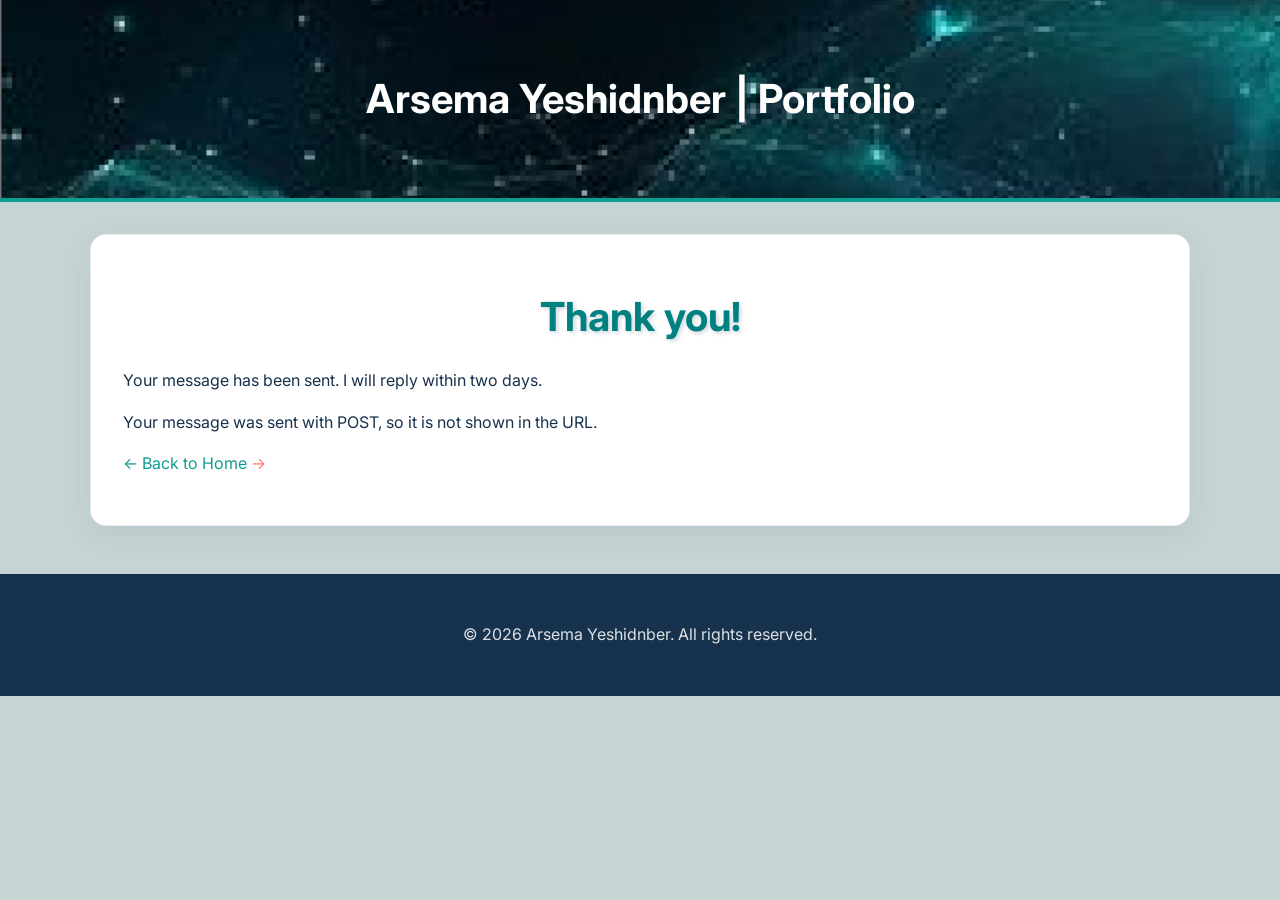
<file: thank-you.html>
<!DOCTYPE html>
<html lang="en">
<head>
    <meta charset="UTF-8">

    <meta name="viewport" content="width=device-width, initial-scale=1.0">

    <meta name="description" content="Thank you for contacting Arsema Yeshidnber.">

    <meta name="keywords" content="Thank you, contact, Arsema Yeshidnber">

    <meta name="author" content="Arsema Yeshidnber">

    <title>Thank You | Arsema Yeshidnber</title>

    <link rel="icon" type="image/png" href="image/favicon.png">

    <link href="https://fonts.googleapis.com/css2?family=Inter:wght@400;600;700&display=swap" rel="stylesheet">
    <link rel="stylesheet" href="css/style.css">
    
</head>
<body>

<header>
    <h1>Arsema Yeshidnber | Portfolio</h1>
</header>

<main>
    <h1>Thank you!</h1>

    <p>Your message has been sent. I will reply within two days.</p>

    <p>Your message was sent with POST, so it is not shown in the URL.</p>

    <p><a href="index.html">← Back to Home</a></p>
</main>

<footer>
    <p>&copy; 2026 Arsema Yeshidnber. All rights reserved.</p>
</footer>

</body>
</html>
</file>
<file: css/style.css>
/* ==========================================
   Portfolio stylesheet — Arsema Yeshidnber
========================================== */

/* Palette
   Primary: #0F9D91 (teal)
   Dark: #17324D (midnight navy)
   Accent: #FF7866 (soft coral)
   Light: #F2F7F7 (cool mist)
   Surface: #FFFFFF (white)
*/

/* ==========================================
   Lab 19(A): Universal Reset and Page Column
========================================== */

/* ---------- Universal Reset ---------- */

* {
    box-sizing: border-box;
}

/* ---------- Page Foundation ---------- */

body {
    margin: 0;
    min-height: 100vh;
}

/* ---------- Main Content Column ---------- */

main {
    width: min(92%, 1100px);
    margin: 2rem auto;
    padding: 2rem;
    background-color: #FFFFFF;
    border: 1px solid rgba(23, 50, 77, 0.08);
    border-radius: 16px;
    box-shadow: 0 8px 30px rgba(23, 50, 77, 0.08);
}

/* ---------- Header ---------- */

header {
    text-align: center;
    padding: 3rem 1.5rem;
    margin-bottom: 2rem;
    background-color: #E8F3F2;
    border-bottom: 4px solid #0F9D91;
}

/* ---------- Footer ---------- */

footer {
    text-align: center;
    padding: 2rem 1rem;
    margin-top: 3rem;
    color: #526779;
}

/* ---------- Base ---------- */

body {
    background-color: #c6d4d4;
    color: rgb(23, 50, 77);
    font-family: 'Inter', sans-serif;
}

/* ---------- Colours in Five Formats ---------- */

h1 {
    color: teal; /* Named colour */
}

h2 {
    color: #0F9D91; /* Hexadecimal */
}

h3 {
    color: hsl(7, 100%, 70%); /* HSL */
}

mark {
    background-color: rgba(255, 120, 102, 0.25); /* RGBA */
    color: #17324D;
}

/* ---------- Part B: CSS Units ---------- */

/* Set the root font size */
html {
    font-size: 16px;
}

/* Main heading */
h1 {
    font-size: 2.5rem;
}

/* Section headings */
h2 {
    font-size: 1.8rem;
}

/* Subheadings */
h3 {
    font-size: 1.2rem;
}

/* ---------- Part C: Google Font ---------- */

/* Apply Inter font throughout the portfolio */
body {
    font-family: 'Inter', sans-serif;
    font-size: 1rem;
    line-height: 1.6;
}

/* ---------- Lab 17(B): Grouping Selectors ---------- */

h1, h2, h3 {
    line-height: 1.2;
}


/* ---------- Part D: Text Properties ---------- */

/* Main heading */
h1 {
    text-align: center;
    font-weight: 700;
    text-shadow: 2px 2px 4px rgba(23, 50, 77, 0.2);
}

/* Section headings */
h2 {
    text-transform: uppercase;
    letter-spacing: 2px;
    font-weight: 600;
}

/* Links */
a {
    color: #0F9D91;
    text-decoration: none;
}

/* Links when the mouse is over them */
a:hover {
    color: #FF7866;
}

/* Quotations */
blockquote {
    font-size: 1.2rem;
    font-style: italic;
}

/* Code examples */
code,
pre {
    font-family: 'Courier New', monospace;
}

/* ---------- Lab 17(B): Class Selectors ---------- */

/* Introductory paragraph */
.tagline {
    text-align: center;
    font-size: 1.2rem;
    color: #d8ddce;
    letter-spacing: 1px;
    line-height: 1.7;
    max-width: 750px;
    margin: 1rem auto;
    text-shadow: 0 2px 5px rgba(0, 0, 0, 0.35);
}

/* Main buttons */
.btn {
    background-color: #0F9D91;
    color: #FFFFFF;
    font-family: inherit;
    font-size: 1rem;
    border: none;
    cursor: pointer;
}

/* Secondary button */
.btn-secondary {
    background-color: #526779;
}

/* Project cards */
.card {
    background-color: #f6cece;
}




/* ---------- Lab 17(D): CSS Combinators ---------- */

/* Descendant selector: navigation links */
nav a {
    font-weight: 600;
    text-transform: uppercase;
    font-size: 0.9rem;
}

/* Child selector: paragraphs directly inside project cards */
.card > p {
    color: #526779;
}

/* Adjacent sibling selector: paragraph immediately after a heading */
h2 + p {
    font-size: 1.1rem;
}

/* General sibling selector: labels following a legend */
legend ~ label {
    font-weight: 600;
}


/* ==========================================
   Lab 18(A): Attribute Selectors
========================================== */

/* ---------- Form Input Attribute Selectors ---------- */
input[type="text"],
input[type="email"],
input[type="number"],
input[type="date"],
select,
textarea {
    border: 2px solid #0F9D91;
    background-color: #FFFFFF;
    color: #17324D;
    font-family: 'Inter', sans-serif;
    font-size: 1rem;
    padding: 0.65rem;
    border-radius: 6px;
}

/* ---------- Abbreviation Attribute Selector ---------- */
abbr[title] {
    cursor: help;
    text-decoration: underline dotted #FF7866;
    text-underline-offset: 3px;
}

/* ---------- Button Attribute Selector ---------- */
[class*="btn"] {
    text-transform: uppercase;
    letter-spacing: 1px;
}



/* ==========================================
   Lab 18(B): Pseudo-elements
========================================== */

/* ---------- Link Icons ---------- */

/* External links */
a[href^="https"]::after {
    content: " ↗";
    color: #0F9D91;
}

/* Email links */
a[href^="mailto"]::before {
    content: "✉ ";
    color: #0F9D91;
}

/* Phone links */
a[href^="tel"]::before {
    content: "☎ ";
    color: #0F9D91;
}

/* Download links */
a[download]::before {
    content: "⬇ ";
    color: #0F9D91;
}

/* ---------- Section Heading Decoration ---------- */
h2::before {
    content: "// ";
    color: #FF7866;
    font-weight: 700;
}

/* ---------- First Line Decoration ---------- */
h2 + p::first-line {
    font-weight: 600;
}

/* ---------- Links to Other HTML Pages ---------- */
a[href$=".html"]::after {
    content: " →";
    color: #FF7866;
}

/* Avoid adding the arrow to navigation links */
nav a[href$=".html"]::after {
    content: none;
}


/* ==========================================
   Lab 18(C): Pseudo-classes
========================================== */

/* ---------- Link States: LoVe HAte ---------- */

a:link {
    color: #0F9D91;
}

a:visited {
    color: #526779;
}

a:hover {
    color: #FF7866;
    text-decoration: underline;
}

a:active {
    color: #17324D;
}

/* ---------- Button Hover Effects ---------- */

.btn:hover {
    background-color: #0B756D;
}

.btn-secondary:hover {
    background-color: #3D4E5D;
}

/* ---------- Position Selectors ---------- */

/* First step of every ordered list */
ol li:first-child {
    font-weight: 600;
}

/* Every even-numbered table row */
tbody tr:nth-child(even) {
    background-color: #F2F7F7;
}

/* ---------- Project Card Hover Effect ---------- */

.card:hover {
    background-color: #E8F3F2;
}


/* ==========================================
   Lab 19(B): Display Properties
========================================== */

/* ---------- Center Logo and Profile Image ---------- */

#logo,
header img {
    display: block;
    margin: 0 auto 1rem;
}

header img {
    width: 150px;
    height: 150px;
    object-fit: cover;
    border: 4px solid #FFFFFF;
    border-radius: 50%;
    box-shadow: 0 5px 15px rgba(23, 50, 77, 0.18);
}

/* ---------- Navigation Menu ---------- */

nav {
    text-align: center;
    padding: 1rem;
}

nav a {
    display: inline-block;
    padding: 0.7rem 1.2rem;
    margin: 0.3rem;
    border: 1px solid #0F9D91;
    border-radius: 8px;
    background-color: #FFFFFF;
    color: #17324D;
    font-weight: 600;
    text-decoration: none;
    transition: all 0.25s ease;
}

nav a:hover {
    background-color: #0F9D91;
    color: #FFFFFF;
    transform: translateY(-2px);
    box-shadow: 0 4px 10px rgba(15, 157, 145, 0.2);
}

/* ---------- Skill-Level Labels ---------- */

label[for^="lvl"] {
    display: inline-block;
    width: 7rem;
}


/* ==========================================
   Lab 19(C): Spacing and Borders
========================================== */

/* ---------- Section Spacing ---------- */

section,
aside {
    margin: 2.5rem 0;
    padding: 1.75rem;
    border-radius: 12px;
}

/* ---------- Aside Accent ---------- */

aside {
    background-color: #FFFFFF;
    border-left: 6px solid #FF7866;
    box-shadow: 0 4px 15px rgba(23, 50, 77, 0.06);
}

/* ---------- Project Cards ---------- */

.card {
    background-color: #FFFFFF;
    padding: 1.5rem;
    margin: 1.5rem 0;
    border: 1px solid #DCE6E6;
    border-left: 4px solid #FF7866;
    border-radius: 12px;
    box-shadow: 0 3px 12px rgba(23, 50, 77, 0.05);
    transition: transform 0.25s ease,
                box-shadow 0.25s ease,
                border-color 0.25s ease;
}


.card:hover {
    border-color: #0F9D91;
    box-shadow: 0 8px 22px rgba(23, 50, 77, 0.1);
    transform: translateY(-4px);
}

/* ---------- Card Images and Videos ---------- */

.card img,
video {
    display: block;
    max-width: 100%;
    height: auto;
    border-radius: 8px;
}

/* ---------- Embedded Content ---------- */

iframe {
    display: block;
    max-width: 100%;
    border: none;
    border-radius: 10px;
}

/* ---------- Buttons ---------- */

.btn {
    padding: 0.7rem 1.3rem;
    margin: 0.5rem 0.35rem 0 0;
    border-radius: 8px;
    font-weight: 600;
    transition: transform 0.2s ease,
                box-shadow 0.2s ease;
}

.btn:hover {
    transform: translateY(-2px);
    box-shadow: 0 4px 10px rgba(15, 157, 145, 0.2);
}

/* ---------- Form Fieldsets ---------- */

fieldset {
    margin: 0 0 1.5rem;
    padding: 1.5rem;
    border: 1px solid #DCE6E6;
    border-radius: 10px;
    background-color: #FFFFFF;
}

/* ---------- Form Inputs ---------- */

input[type="text"],
input[type="email"],
input[type="number"],
input[type="date"],
select,
textarea {
    padding: 0.65rem;
    border-radius: 7px;
    max-width: 100%;
}


/* ==========================================
   Lab 19(D): Styling Tables and Lists
========================================== */

/* ---------- Table Styling ---------- */
table {
    border-collapse: collapse;
    margin: 1.5rem 0;
    background-color: #FFFFFF;
    width: 100%;
}

th,
td {
    border: 1px solid #DCE6E6;
    padding: 0.75rem 1rem;
    text-align: left;
}

th {
    background-color: #17324D;
    color: #FFFFFF;
    font-weight: 600;
}

caption {
    font-weight: 600;
    color: #17324D;
    padding: 0.75rem;
    text-align: left;
}

/* ---------- Nested List Styling ---------- */
ul ul {
    list-style-type: square;
}

/* ==========================================
   Lab 20(A): Gradient Header with Pattern
========================================== */

header {
    background-color: #0F9D91;
    background-image: url("../images/pattern.png");
    background-repeat: no-repeat;
    background-position: center;
    background-size: cover;
    color: #FFFFFF;
}

/* ==========================================
   Lab 20(B): Header Text with Specificity
========================================== */

/* ---------- Header Name ---------- */
header h1 {
    color: #FFFFFF;
}

/* ---------- Header Introduction ---------- */
header .tagline {
    color: rgba(255, 255, 255, 0.9);
    text-shadow: 0 2px 5px rgba(0, 0, 0, 0.3);
}

/* ---------- Header Navigation ---------- */
header nav a:link,
header nav a:visited {
    color: #17324D;
    background-color: #FFFFFF;
    border: 1px solid #0F9D91;
}

header nav a:hover {
    background-color: #FF7866;
    color: #17324D;
    border-color: #FF7866;
}

/* ---------- Hire Me Button ---------- */
header .btn {
    background-color: #FF7866;
    color: #17324D;
}


/* ==========================================
   Lab 20(C): Contact Background with Overlay
========================================== */

#contact {
    background-image:
        linear-gradient(
            rgba(242, 247, 247, 0.58),
            rgba(242, 247, 247, 0.58)
        ),
        url("../images/contact-bg.png");

    background-size: cover;
    background-position: center;
    background-attachment: fixed;

    color: #17324D;
    border-radius: 16px;
    overflow: hidden;
}

/* Contact text readability */

#contact h2,
#contact h3,
#contact p,
#contact label,
#contact legend {
    color: #17324D;
    font-weight: 600;
}

/* Contact form readability */

#contact input,
#contact select,
#contact textarea {
    background-color: rgba(255, 255, 255, 0.95);
    color: #17324D;
    border: 2px solid #0F9D91;
}


/* ==========================================
   Lab 20(D): Gradient Aside and Dark Footer
========================================== */

/* Soft warm gradient for Aside */

aside {
    background-image: radial-gradient(
        circle at top left,
        #FFF0E8,
        #FFFFFF 70%
    );
}

/* Dark navy Footer */

footer {
    background-color: #17324D;
    color: rgba(255, 255, 255, 0.85);
}

/* Dialog Backdrop */

dialog::backdrop {
    background-color: rgba(23, 50, 77, 0.6);
}


/* ==========================================
   Lab 20(E): Image Opacity and Hover Effects
========================================== */

/* Slightly soften project images */

.card img {
    opacity: 0.85;
    transition: opacity 0.3s ease;
}

/* Restore full brightness on hover */

.card:hover img {
    opacity: 1;
}
</file>
